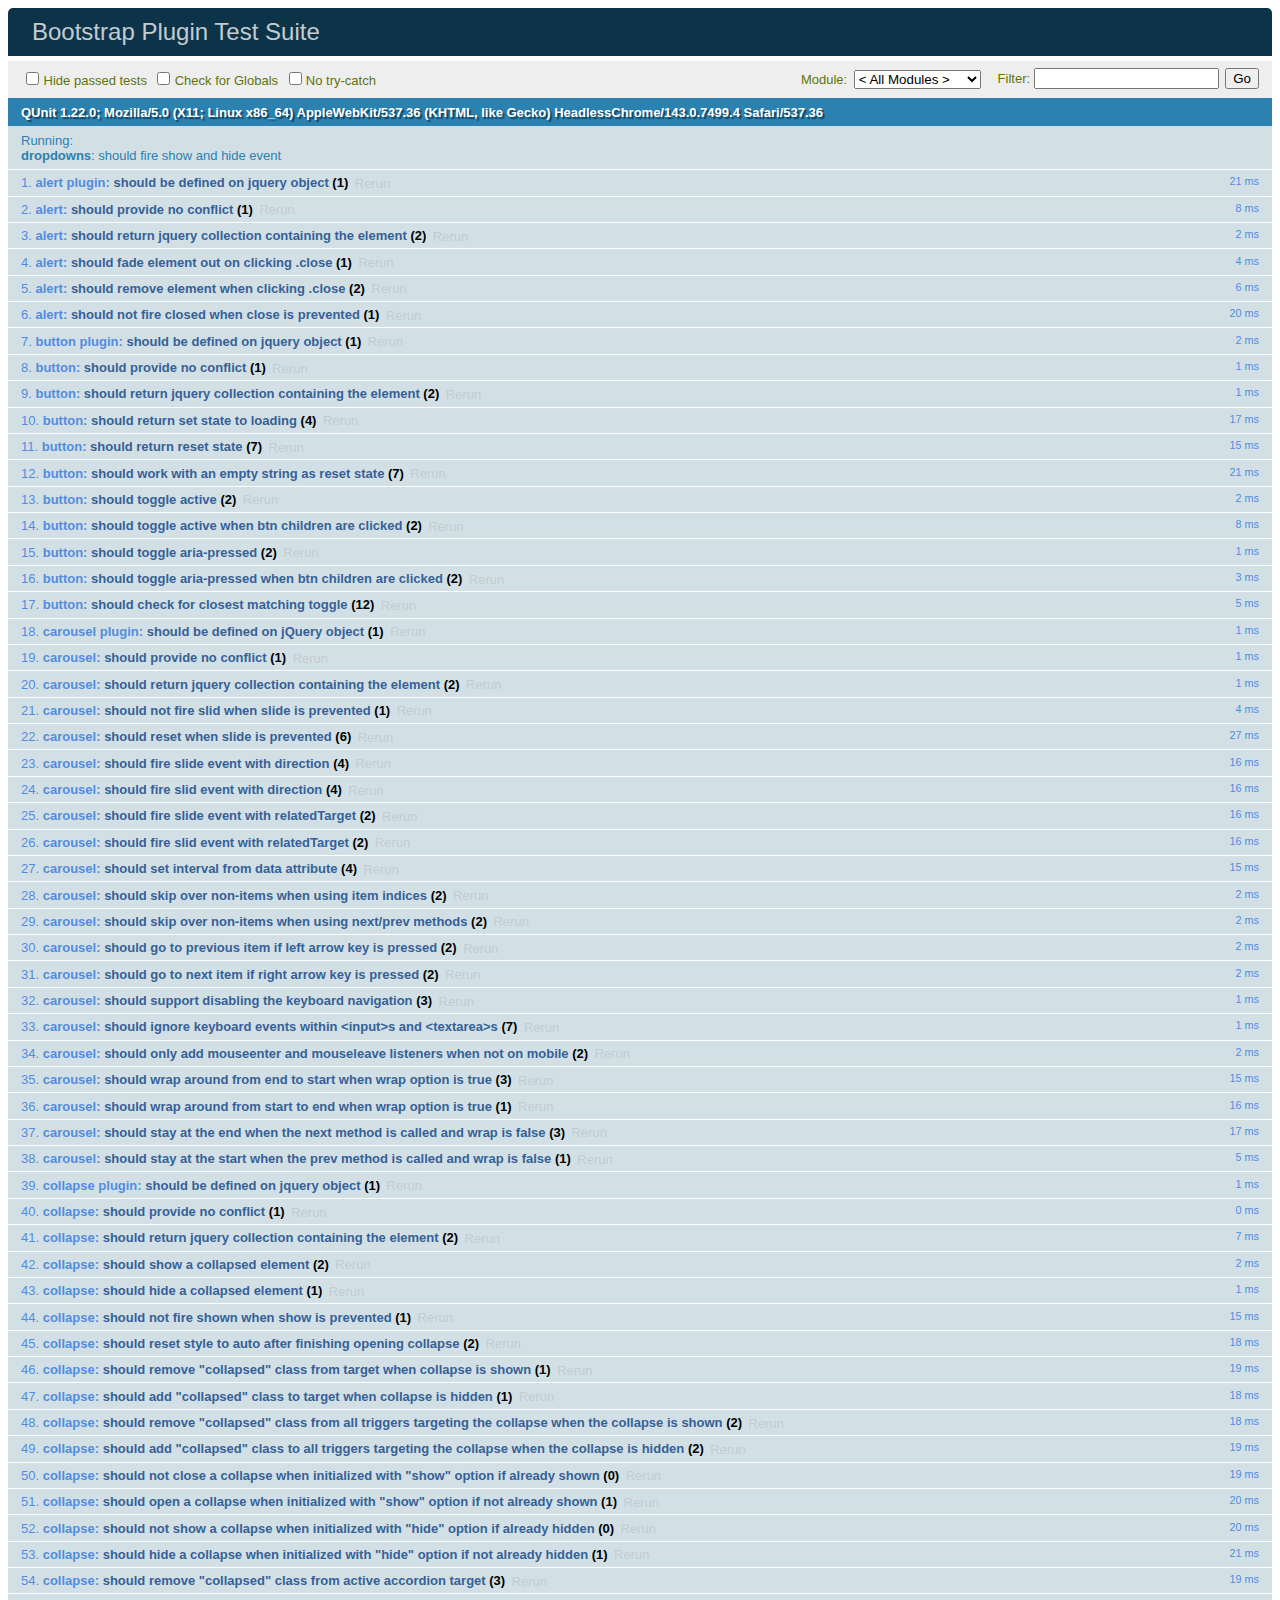
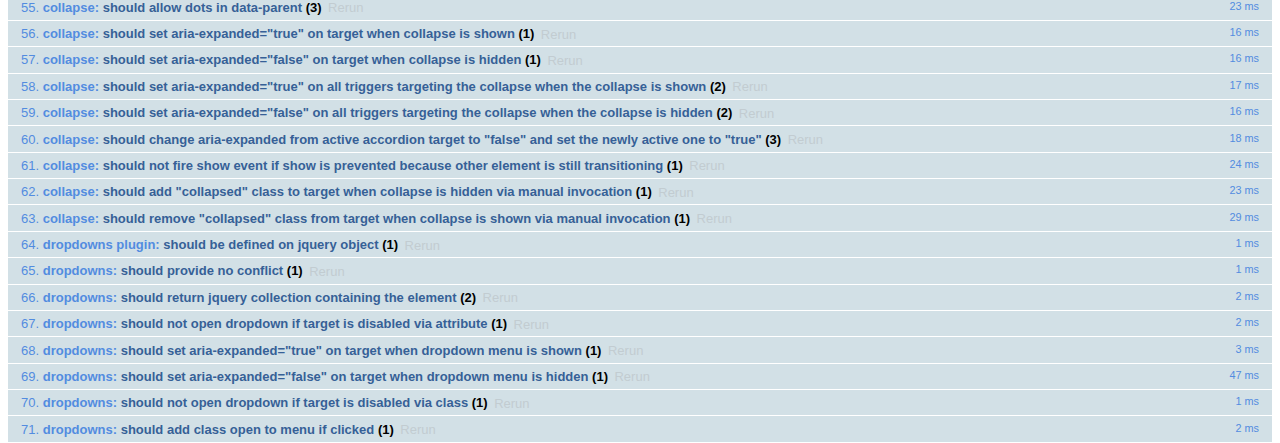
<file: src/main/resources/static/bootstrap-3.3.7/js/tests/index.html>
<!DOCTYPE html>
<html>
  <head>
    <meta charset="utf-8">
    <title>Bootstrap Plugin Test Suite</title>
    <meta name="viewport" content="width=device-width, initial-scale=1">

    <!-- jQuery -->
    <script src="vendor/jquery.min.js"></script>
    <script>
      // Disable jQuery event aliases to ensure we don't accidentally use any of them
      (function () {
        var eventAliases = [
          'blur',
          'focus',
          'focusin',
          'focusout',
          'load',
          'resize',
          'scroll',
          'unload',
          'click',
          'dblclick',
          'mousedown',
          'mouseup',
          'mousemove',
          'mouseover',
          'mouseout',
          'mouseenter',
          'mouseleave',
          'change',
          'select',
          'submit',
          'keydown',
          'keypress',
          'keyup',
          'error',
          'contextmenu',
          'hover',
          'bind',
          'unbind',
          'delegate',
          'undelegate'
        ]
        for (var i = 0; i < eventAliases.length; i++) {
          var eventAlias = eventAliases[i]
          $.fn[eventAlias] = function () {
            throw new Error('Using the ".' + eventAlias + '()" method is not allowed, so that Bootstrap can be compatible with custom jQuery builds which exclude the "event aliases" module that defines said method. See https://github.com/twbs/bootstrap/blob/master/CONTRIBUTING.md#js')
          }
        }
      })()
    </script>

    <!-- QUnit -->
    <link rel="stylesheet" href="vendor/qunit.css" media="screen">
    <script src="vendor/qunit.js"></script>
    <script>
      // See https://github.com/axemclion/grunt-saucelabs#test-result-details-with-qunit
      var log = []
      // Require assert.expect in each test
      QUnit.config.requireExpects = true
      QUnit.done(function (testResults) {
        var tests = []
        for (var i = 0, len = log.length; i < len; i++) {
          var details = log[i]
          tests.push({
            name: details.name,
            result: details.result,
            expected: details.expected,
            actual: details.actual,
            source: details.source
          })
        }
        testResults.tests = tests

        window.global_test_results = testResults
      })

      QUnit.testStart(function (testDetails) {
        $(window).scrollTop(0)
        QUnit.log(function (details) {
          if (!details.result) {
            details.name = testDetails.name
            log.push(details)
          }
        })
      })

      // Cleanup
      QUnit.testDone(function () {
        $('#qunit-fixture').empty()
        $('#modal-test, .modal-backdrop').remove()
      })

      // Display fixture on-screen on iOS to avoid false positives
      if (/iPhone|iPad|iPod/.test(navigator.userAgent)) {
        QUnit.begin(function() {
          $('#qunit-fixture').css({ top: 0, left: 0 })
        })

        QUnit.done(function () {
          $('#qunit-fixture').css({ top: '', left: '' })
        })
      }

      // Disable deprecated global QUnit method aliases in preparation for QUnit v2
      (function () {
        var methodNames = [
          'async',
          'asyncTest',
          'deepEqual',
          'equal',
          'expect',
          'module',
          'notDeepEqual',
          'notEqual',
          'notPropEqual',
          'notStrictEqual',
          'ok',
          'propEqual',
          'push',
          'start',
          'stop',
          'strictEqual',
          'test',
          'throws'
        ];
        for (var i = 0; i < methodNames.length; i++) {
          var methodName = methodNames[i];
          window[methodName] = undefined;
        }
      })();
    </script>

    <!-- Plugin sources -->
    <script>$.support.transition = false</script>
    <script src="../../js/alert.js"></script>
    <script src="../../js/button.js"></script>
    <script src="../../js/carousel.js"></script>
    <script src="../../js/collapse.js"></script>
    <script src="../../js/dropdown.js"></script>
    <script src="../../js/modal.js"></script>
    <script src="../../js/scrollspy.js"></script>
    <script src="../../js/tab.js"></script>
    <script src="../../js/tooltip.js"></script>
    <script src="../../js/popover.js"></script>
    <script src="../../js/affix.js"></script>

    <!-- Unit tests -->
    <script src="unit/alert.js"></script>
    <script src="unit/button.js"></script>
    <script src="unit/carousel.js"></script>
    <script src="unit/collapse.js"></script>
    <script src="unit/dropdown.js"></script>
    <script src="unit/modal.js"></script>
    <script src="unit/scrollspy.js"></script>
    <script src="unit/tab.js"></script>
    <script src="unit/tooltip.js"></script>
    <script src="unit/popover.js"></script>
    <script src="unit/affix.js"></script>

  </head>
  <body>
    <div id="qunit-container">
      <div id="qunit"></div>
      <div id="qunit-fixture"></div>
    </div>
  </body>
</html>
</file>
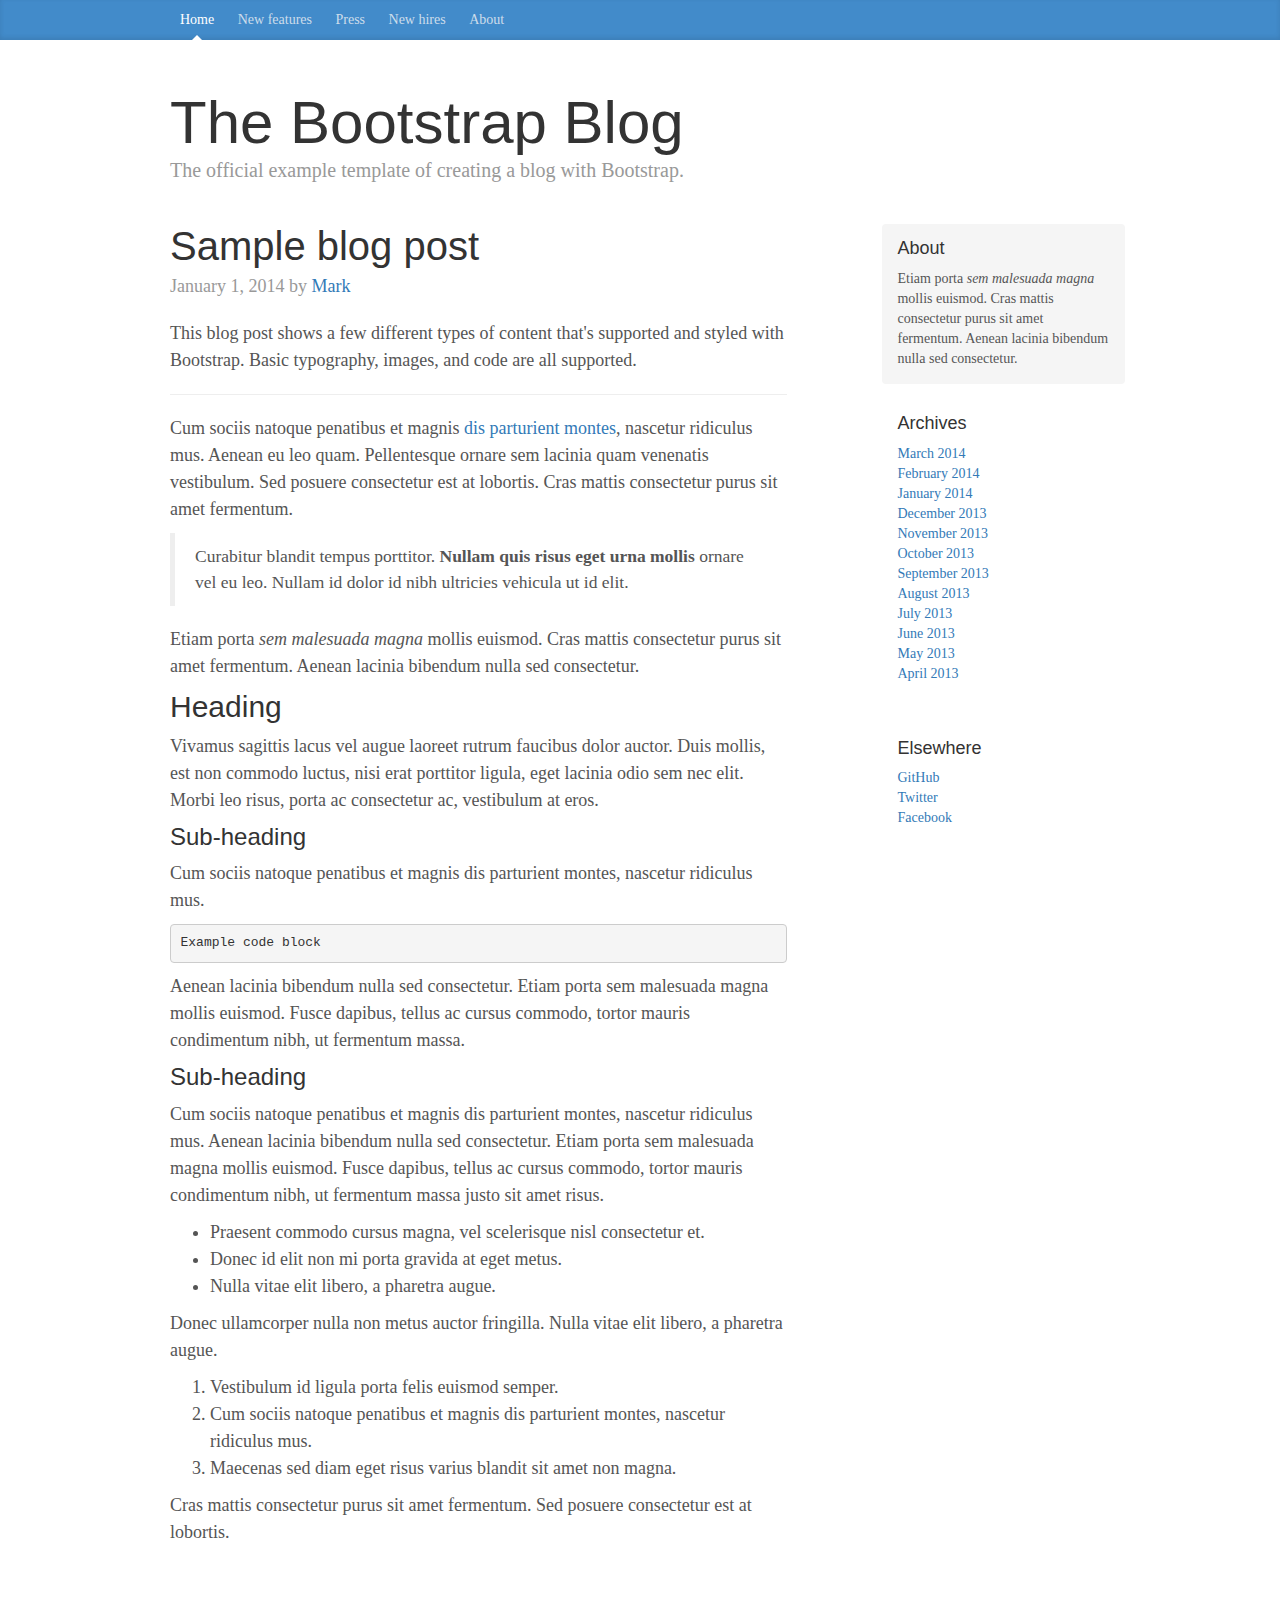
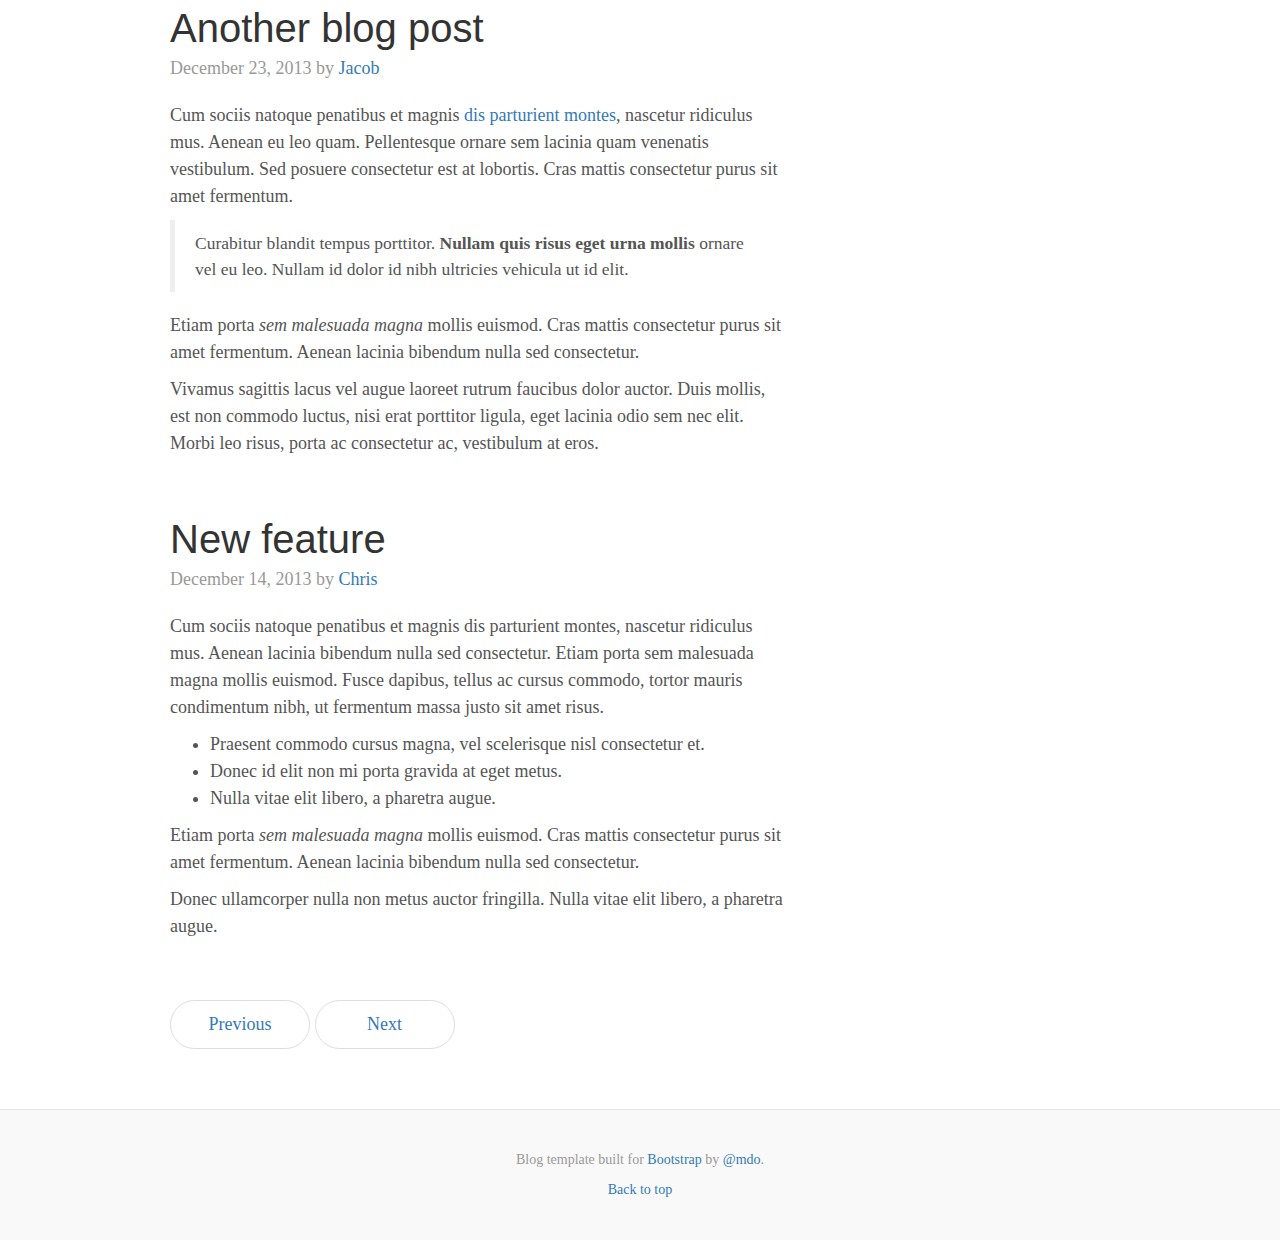
<file: src/main/resources/static/bootstrap-3.3.7/docs/examples/blog/index.html>
<!DOCTYPE html>
<html lang="en">
  <head>
    <meta charset="utf-8">
    <meta http-equiv="X-UA-Compatible" content="IE=edge">
    <meta name="viewport" content="width=device-width, initial-scale=1">
    <!-- The above 3 meta tags *must* come first in the head; any other head content must come *after* these tags -->
    <meta name="description" content="">
    <meta name="author" content="">
    <link rel="icon" href="../../favicon.ico">

    <title>Blog Template for Bootstrap</title>

    <!-- Bootstrap core CSS -->
    <link href="../../dist/css/bootstrap.min.css" rel="stylesheet">

    <!-- IE10 viewport hack for Surface/desktop Windows 8 bug -->
    <link href="../../assets/css/ie10-viewport-bug-workaround.css" rel="stylesheet">

    <!-- Custom styles for this template -->
    <link href="blog.css" rel="stylesheet">

    <!-- Just for debugging purposes. Don't actually copy these 2 lines! -->
    <!--[if lt IE 9]><script src="../../assets/js/ie8-responsive-file-warning.js"></script><![endif]-->
    <script src="../../assets/js/ie-emulation-modes-warning.js"></script>

    <!-- HTML5 shim and Respond.js for IE8 support of HTML5 elements and media queries -->
    <!--[if lt IE 9]>
      <script src="https://oss.maxcdn.com/html5shiv/3.7.3/html5shiv.min.js"></script>
      <script src="https://oss.maxcdn.com/respond/1.4.2/respond.min.js"></script>
    <![endif]-->
  </head>

  <body>

    <div class="blog-masthead">
      <div class="container">
        <nav class="blog-nav">
          <a class="blog-nav-item active" href="#">Home</a>
          <a class="blog-nav-item" href="#">New features</a>
          <a class="blog-nav-item" href="#">Press</a>
          <a class="blog-nav-item" href="#">New hires</a>
          <a class="blog-nav-item" href="#">About</a>
        </nav>
      </div>
    </div>

    <div class="container">

      <div class="blog-header">
        <h1 class="blog-title">The Bootstrap Blog</h1>
        <p class="lead blog-description">The official example template of creating a blog with Bootstrap.</p>
      </div>

      <div class="row">

        <div class="col-sm-8 blog-main">

          <div class="blog-post">
            <h2 class="blog-post-title">Sample blog post</h2>
            <p class="blog-post-meta">January 1, 2014 by <a href="#">Mark</a></p>

            <p>This blog post shows a few different types of content that's supported and styled with Bootstrap. Basic typography, images, and code are all supported.</p>
            <hr>
            <p>Cum sociis natoque penatibus et magnis <a href="#">dis parturient montes</a>, nascetur ridiculus mus. Aenean eu leo quam. Pellentesque ornare sem lacinia quam venenatis vestibulum. Sed posuere consectetur est at lobortis. Cras mattis consectetur purus sit amet fermentum.</p>
            <blockquote>
              <p>Curabitur blandit tempus porttitor. <strong>Nullam quis risus eget urna mollis</strong> ornare vel eu leo. Nullam id dolor id nibh ultricies vehicula ut id elit.</p>
            </blockquote>
            <p>Etiam porta <em>sem malesuada magna</em> mollis euismod. Cras mattis consectetur purus sit amet fermentum. Aenean lacinia bibendum nulla sed consectetur.</p>
            <h2>Heading</h2>
            <p>Vivamus sagittis lacus vel augue laoreet rutrum faucibus dolor auctor. Duis mollis, est non commodo luctus, nisi erat porttitor ligula, eget lacinia odio sem nec elit. Morbi leo risus, porta ac consectetur ac, vestibulum at eros.</p>
            <h3>Sub-heading</h3>
            <p>Cum sociis natoque penatibus et magnis dis parturient montes, nascetur ridiculus mus.</p>
            <pre><code>Example code block</code></pre>
            <p>Aenean lacinia bibendum nulla sed consectetur. Etiam porta sem malesuada magna mollis euismod. Fusce dapibus, tellus ac cursus commodo, tortor mauris condimentum nibh, ut fermentum massa.</p>
            <h3>Sub-heading</h3>
            <p>Cum sociis natoque penatibus et magnis dis parturient montes, nascetur ridiculus mus. Aenean lacinia bibendum nulla sed consectetur. Etiam porta sem malesuada magna mollis euismod. Fusce dapibus, tellus ac cursus commodo, tortor mauris condimentum nibh, ut fermentum massa justo sit amet risus.</p>
            <ul>
              <li>Praesent commodo cursus magna, vel scelerisque nisl consectetur et.</li>
              <li>Donec id elit non mi porta gravida at eget metus.</li>
              <li>Nulla vitae elit libero, a pharetra augue.</li>
            </ul>
            <p>Donec ullamcorper nulla non metus auctor fringilla. Nulla vitae elit libero, a pharetra augue.</p>
            <ol>
              <li>Vestibulum id ligula porta felis euismod semper.</li>
              <li>Cum sociis natoque penatibus et magnis dis parturient montes, nascetur ridiculus mus.</li>
              <li>Maecenas sed diam eget risus varius blandit sit amet non magna.</li>
            </ol>
            <p>Cras mattis consectetur purus sit amet fermentum. Sed posuere consectetur est at lobortis.</p>
          </div><!-- /.blog-post -->

          <div class="blog-post">
            <h2 class="blog-post-title">Another blog post</h2>
            <p class="blog-post-meta">December 23, 2013 by <a href="#">Jacob</a></p>

            <p>Cum sociis natoque penatibus et magnis <a href="#">dis parturient montes</a>, nascetur ridiculus mus. Aenean eu leo quam. Pellentesque ornare sem lacinia quam venenatis vestibulum. Sed posuere consectetur est at lobortis. Cras mattis consectetur purus sit amet fermentum.</p>
            <blockquote>
              <p>Curabitur blandit tempus porttitor. <strong>Nullam quis risus eget urna mollis</strong> ornare vel eu leo. Nullam id dolor id nibh ultricies vehicula ut id elit.</p>
            </blockquote>
            <p>Etiam porta <em>sem malesuada magna</em> mollis euismod. Cras mattis consectetur purus sit amet fermentum. Aenean lacinia bibendum nulla sed consectetur.</p>
            <p>Vivamus sagittis lacus vel augue laoreet rutrum faucibus dolor auctor. Duis mollis, est non commodo luctus, nisi erat porttitor ligula, eget lacinia odio sem nec elit. Morbi leo risus, porta ac consectetur ac, vestibulum at eros.</p>
          </div><!-- /.blog-post -->

          <div class="blog-post">
            <h2 class="blog-post-title">New feature</h2>
            <p class="blog-post-meta">December 14, 2013 by <a href="#">Chris</a></p>

            <p>Cum sociis natoque penatibus et magnis dis parturient montes, nascetur ridiculus mus. Aenean lacinia bibendum nulla sed consectetur. Etiam porta sem malesuada magna mollis euismod. Fusce dapibus, tellus ac cursus commodo, tortor mauris condimentum nibh, ut fermentum massa justo sit amet risus.</p>
            <ul>
              <li>Praesent commodo cursus magna, vel scelerisque nisl consectetur et.</li>
              <li>Donec id elit non mi porta gravida at eget metus.</li>
              <li>Nulla vitae elit libero, a pharetra augue.</li>
            </ul>
            <p>Etiam porta <em>sem malesuada magna</em> mollis euismod. Cras mattis consectetur purus sit amet fermentum. Aenean lacinia bibendum nulla sed consectetur.</p>
            <p>Donec ullamcorper nulla non metus auctor fringilla. Nulla vitae elit libero, a pharetra augue.</p>
          </div><!-- /.blog-post -->

          <nav>
            <ul class="pager">
              <li><a href="#">Previous</a></li>
              <li><a href="#">Next</a></li>
            </ul>
          </nav>

        </div><!-- /.blog-main -->

        <div class="col-sm-3 col-sm-offset-1 blog-sidebar">
          <div class="sidebar-module sidebar-module-inset">
            <h4>About</h4>
            <p>Etiam porta <em>sem malesuada magna</em> mollis euismod. Cras mattis consectetur purus sit amet fermentum. Aenean lacinia bibendum nulla sed consectetur.</p>
          </div>
          <div class="sidebar-module">
            <h4>Archives</h4>
            <ol class="list-unstyled">
              <li><a href="#">March 2014</a></li>
              <li><a href="#">February 2014</a></li>
              <li><a href="#">January 2014</a></li>
              <li><a href="#">December 2013</a></li>
              <li><a href="#">November 2013</a></li>
              <li><a href="#">October 2013</a></li>
              <li><a href="#">September 2013</a></li>
              <li><a href="#">August 2013</a></li>
              <li><a href="#">July 2013</a></li>
              <li><a href="#">June 2013</a></li>
              <li><a href="#">May 2013</a></li>
              <li><a href="#">April 2013</a></li>
            </ol>
          </div>
          <div class="sidebar-module">
            <h4>Elsewhere</h4>
            <ol class="list-unstyled">
              <li><a href="#">GitHub</a></li>
              <li><a href="#">Twitter</a></li>
              <li><a href="#">Facebook</a></li>
            </ol>
          </div>
        </div><!-- /.blog-sidebar -->

      </div><!-- /.row -->

    </div><!-- /.container -->

    <footer class="blog-footer">
      <p>Blog template built for <a href="http://getbootstrap.com">Bootstrap</a> by <a href="https://twitter.com/mdo">@mdo</a>.</p>
      <p>
        <a href="#">Back to top</a>
      </p>
    </footer>


    <!-- Bootstrap core JavaScript
    ================================================== -->
    <!-- Placed at the end of the document so the pages load faster -->
    <script src="https://ajax.googleapis.com/ajax/libs/jquery/1.12.4/jquery.min.js"></script>
    <script>window.jQuery || document.write('<script src="../../assets/js/vendor/jquery.min.js"><\/script>')</script>
    <script src="../../dist/js/bootstrap.min.js"></script>
    <!-- IE10 viewport hack for Surface/desktop Windows 8 bug -->
    <script src="../../assets/js/ie10-viewport-bug-workaround.js"></script>
  </body>
</html>
</file>
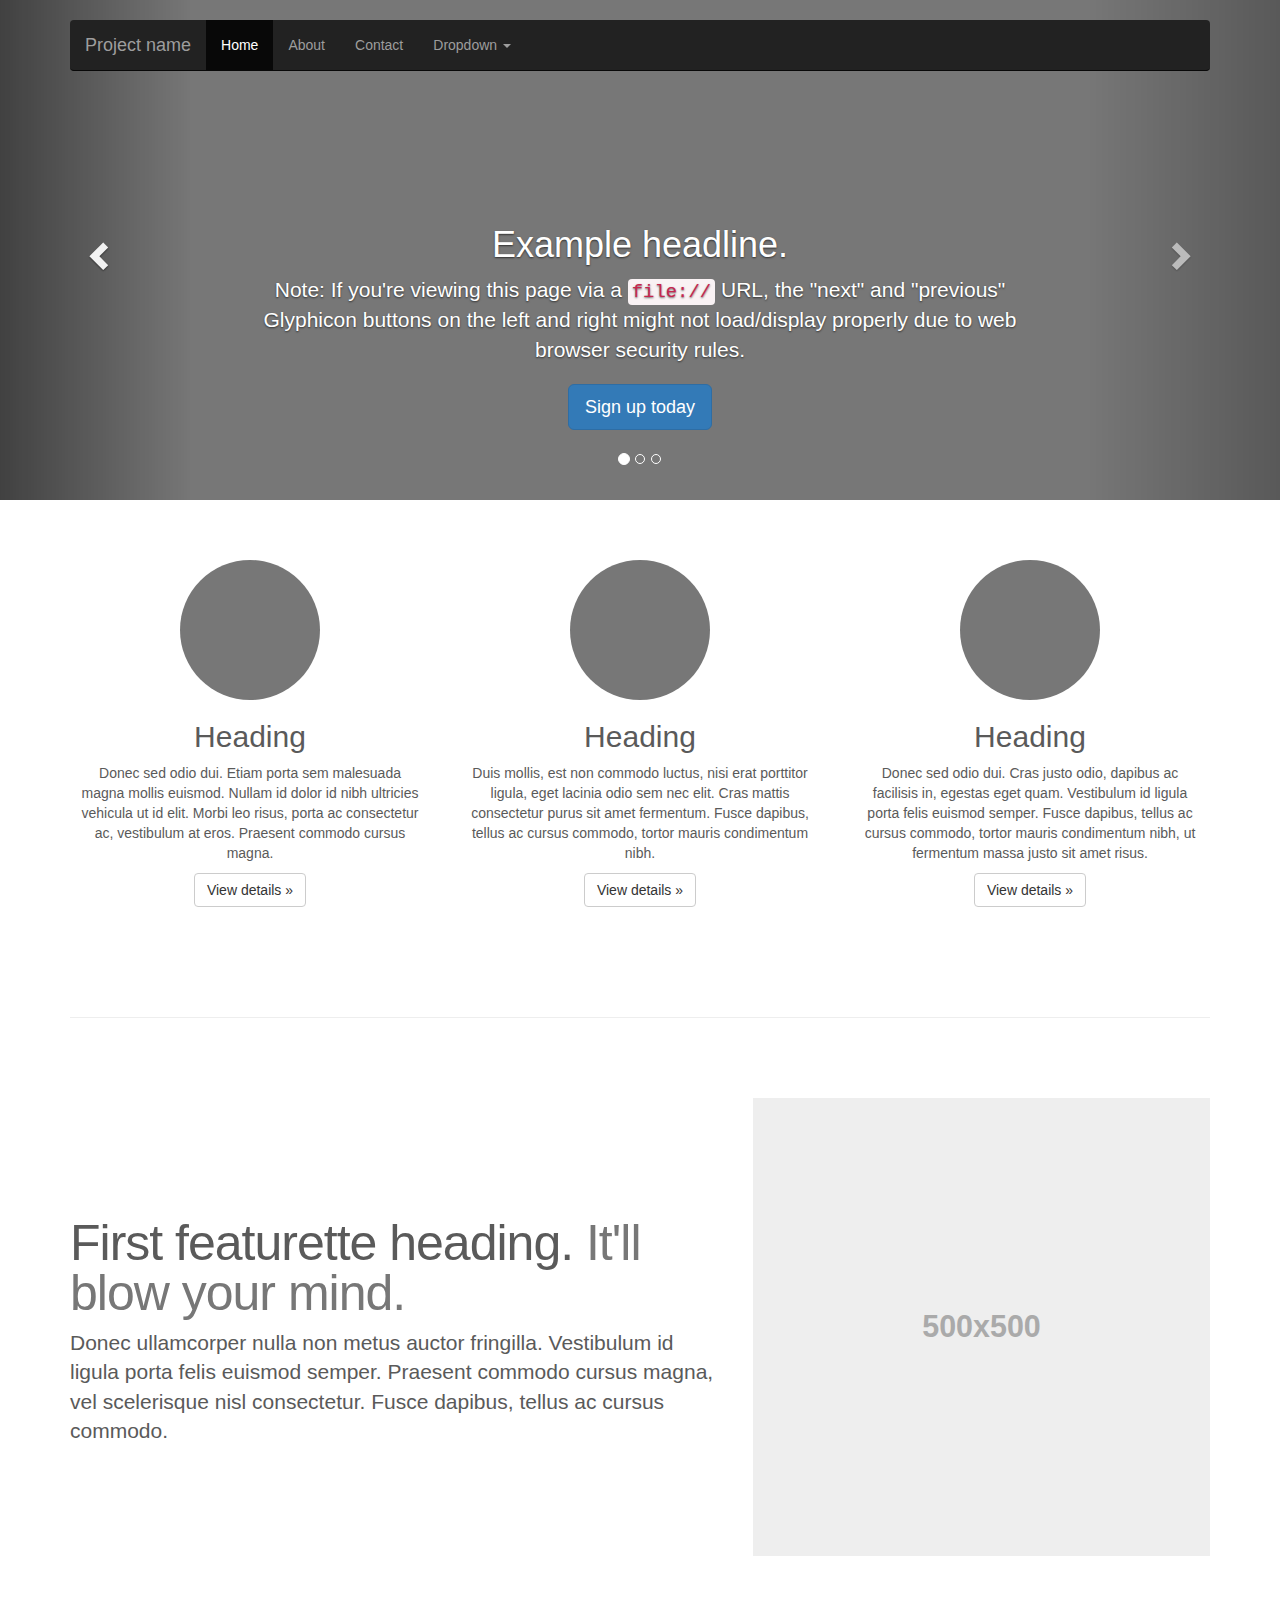
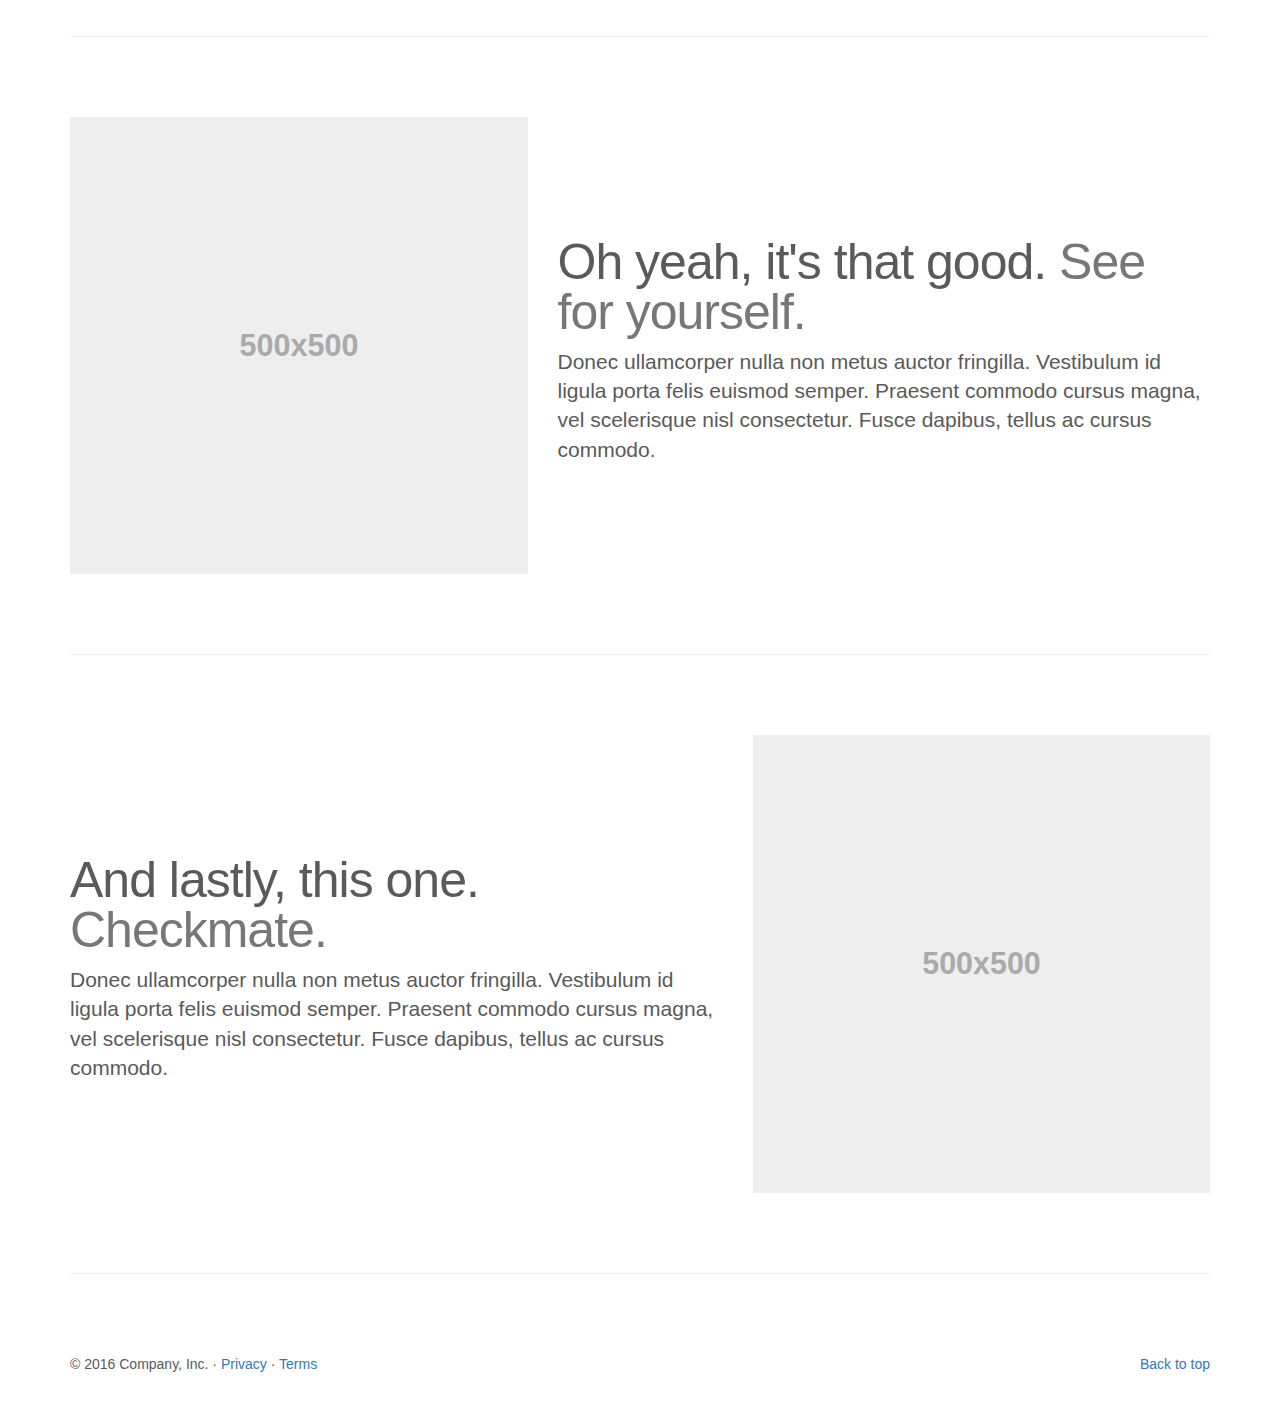
<file: src/main/resources/static/bootstrap-3.3.7/docs/examples/carousel/index.html>
<!DOCTYPE html>
<html lang="en">
  <head>
    <meta charset="utf-8">
    <meta http-equiv="X-UA-Compatible" content="IE=edge">
    <meta name="viewport" content="width=device-width, initial-scale=1">
    <!-- The above 3 meta tags *must* come first in the head; any other head content must come *after* these tags -->
    <meta name="description" content="">
    <meta name="author" content="">
    <link rel="icon" href="../../favicon.ico">

    <title>Carousel Template for Bootstrap</title>

    <!-- Bootstrap core CSS -->
    <link href="../../dist/css/bootstrap.min.css" rel="stylesheet">

    <!-- IE10 viewport hack for Surface/desktop Windows 8 bug -->
    <link href="../../assets/css/ie10-viewport-bug-workaround.css" rel="stylesheet">

    <!-- Just for debugging purposes. Don't actually copy these 2 lines! -->
    <!--[if lt IE 9]><script src="../../assets/js/ie8-responsive-file-warning.js"></script><![endif]-->
    <script src="../../assets/js/ie-emulation-modes-warning.js"></script>

    <!-- HTML5 shim and Respond.js for IE8 support of HTML5 elements and media queries -->
    <!--[if lt IE 9]>
      <script src="https://oss.maxcdn.com/html5shiv/3.7.3/html5shiv.min.js"></script>
      <script src="https://oss.maxcdn.com/respond/1.4.2/respond.min.js"></script>
    <![endif]-->

    <!-- Custom styles for this template -->
    <link href="carousel.css" rel="stylesheet">
  </head>
<!-- NAVBAR
================================================== -->
  <body>
    <div class="navbar-wrapper">
      <div class="container">

        <nav class="navbar navbar-inverse navbar-static-top">
          <div class="container">
            <div class="navbar-header">
              <button type="button" class="navbar-toggle collapsed" data-toggle="collapse" data-target="#navbar" aria-expanded="false" aria-controls="navbar">
                <span class="sr-only">Toggle navigation</span>
                <span class="icon-bar"></span>
                <span class="icon-bar"></span>
                <span class="icon-bar"></span>
              </button>
              <a class="navbar-brand" href="#">Project name</a>
            </div>
            <div id="navbar" class="navbar-collapse collapse">
              <ul class="nav navbar-nav">
                <li class="active"><a href="#">Home</a></li>
                <li><a href="#about">About</a></li>
                <li><a href="#contact">Contact</a></li>
                <li class="dropdown">
                  <a href="#" class="dropdown-toggle" data-toggle="dropdown" role="button" aria-haspopup="true" aria-expanded="false">Dropdown <span class="caret"></span></a>
                  <ul class="dropdown-menu">
                    <li><a href="#">Action</a></li>
                    <li><a href="#">Another action</a></li>
                    <li><a href="#">Something else here</a></li>
                    <li role="separator" class="divider"></li>
                    <li class="dropdown-header">Nav header</li>
                    <li><a href="#">Separated link</a></li>
                    <li><a href="#">One more separated link</a></li>
                  </ul>
                </li>
              </ul>
            </div>
          </div>
        </nav>

      </div>
    </div>


    <!-- Carousel
    ================================================== -->
    <div id="myCarousel" class="carousel slide" data-ride="carousel">
      <!-- Indicators -->
      <ol class="carousel-indicators">
        <li data-target="#myCarousel" data-slide-to="0" class="active"></li>
        <li data-target="#myCarousel" data-slide-to="1"></li>
        <li data-target="#myCarousel" data-slide-to="2"></li>
      </ol>
      <div class="carousel-inner" role="listbox">
        <div class="item active">
          <img class="first-slide" src="[data-uri]" alt="First slide">
          <div class="container">
            <div class="carousel-caption">
              <h1>Example headline.</h1>
              <p>Note: If you're viewing this page via a <code>file://</code> URL, the "next" and "previous" Glyphicon buttons on the left and right might not load/display properly due to web browser security rules.</p>
              <p><a class="btn btn-lg btn-primary" href="#" role="button">Sign up today</a></p>
            </div>
          </div>
        </div>
        <div class="item">
          <img class="second-slide" src="[data-uri]" alt="Second slide">
          <div class="container">
            <div class="carousel-caption">
              <h1>Another example headline.</h1>
              <p>Cras justo odio, dapibus ac facilisis in, egestas eget quam. Donec id elit non mi porta gravida at eget metus. Nullam id dolor id nibh ultricies vehicula ut id elit.</p>
              <p><a class="btn btn-lg btn-primary" href="#" role="button">Learn more</a></p>
            </div>
          </div>
        </div>
        <div class="item">
          <img class="third-slide" src="[data-uri]" alt="Third slide">
          <div class="container">
            <div class="carousel-caption">
              <h1>One more for good measure.</h1>
              <p>Cras justo odio, dapibus ac facilisis in, egestas eget quam. Donec id elit non mi porta gravida at eget metus. Nullam id dolor id nibh ultricies vehicula ut id elit.</p>
              <p><a class="btn btn-lg btn-primary" href="#" role="button">Browse gallery</a></p>
            </div>
          </div>
        </div>
      </div>
      <a class="left carousel-control" href="#myCarousel" role="button" data-slide="prev">
        <span class="glyphicon glyphicon-chevron-left" aria-hidden="true"></span>
        <span class="sr-only">Previous</span>
      </a>
      <a class="right carousel-control" href="#myCarousel" role="button" data-slide="next">
        <span class="glyphicon glyphicon-chevron-right" aria-hidden="true"></span>
        <span class="sr-only">Next</span>
      </a>
    </div><!-- /.carousel -->


    <!-- Marketing messaging and featurettes
    ================================================== -->
    <!-- Wrap the rest of the page in another container to center all the content. -->

    <div class="container marketing">

      <!-- Three columns of text below the carousel -->
      <div class="row">
        <div class="col-lg-4">
          <img class="img-circle" src="[data-uri]" alt="Generic placeholder image" width="140" height="140">
          <h2>Heading</h2>
          <p>Donec sed odio dui. Etiam porta sem malesuada magna mollis euismod. Nullam id dolor id nibh ultricies vehicula ut id elit. Morbi leo risus, porta ac consectetur ac, vestibulum at eros. Praesent commodo cursus magna.</p>
          <p><a class="btn btn-default" href="#" role="button">View details &raquo;</a></p>
        </div><!-- /.col-lg-4 -->
        <div class="col-lg-4">
          <img class="img-circle" src="[data-uri]" alt="Generic placeholder image" width="140" height="140">
          <h2>Heading</h2>
          <p>Duis mollis, est non commodo luctus, nisi erat porttitor ligula, eget lacinia odio sem nec elit. Cras mattis consectetur purus sit amet fermentum. Fusce dapibus, tellus ac cursus commodo, tortor mauris condimentum nibh.</p>
          <p><a class="btn btn-default" href="#" role="button">View details &raquo;</a></p>
        </div><!-- /.col-lg-4 -->
        <div class="col-lg-4">
          <img class="img-circle" src="[data-uri]" alt="Generic placeholder image" width="140" height="140">
          <h2>Heading</h2>
          <p>Donec sed odio dui. Cras justo odio, dapibus ac facilisis in, egestas eget quam. Vestibulum id ligula porta felis euismod semper. Fusce dapibus, tellus ac cursus commodo, tortor mauris condimentum nibh, ut fermentum massa justo sit amet risus.</p>
          <p><a class="btn btn-default" href="#" role="button">View details &raquo;</a></p>
        </div><!-- /.col-lg-4 -->
      </div><!-- /.row -->


      <!-- START THE FEATURETTES -->

      <hr class="featurette-divider">

      <div class="row featurette">
        <div class="col-md-7">
          <h2 class="featurette-heading">First featurette heading. <span class="text-muted">It'll blow your mind.</span></h2>
          <p class="lead">Donec ullamcorper nulla non metus auctor fringilla. Vestibulum id ligula porta felis euismod semper. Praesent commodo cursus magna, vel scelerisque nisl consectetur. Fusce dapibus, tellus ac cursus commodo.</p>
        </div>
        <div class="col-md-5">
          <img class="featurette-image img-responsive center-block" data-src="holder.js/500x500/auto" alt="Generic placeholder image">
        </div>
      </div>

      <hr class="featurette-divider">

      <div class="row featurette">
        <div class="col-md-7 col-md-push-5">
          <h2 class="featurette-heading">Oh yeah, it's that good. <span class="text-muted">See for yourself.</span></h2>
          <p class="lead">Donec ullamcorper nulla non metus auctor fringilla. Vestibulum id ligula porta felis euismod semper. Praesent commodo cursus magna, vel scelerisque nisl consectetur. Fusce dapibus, tellus ac cursus commodo.</p>
        </div>
        <div class="col-md-5 col-md-pull-7">
          <img class="featurette-image img-responsive center-block" data-src="holder.js/500x500/auto" alt="Generic placeholder image">
        </div>
      </div>

      <hr class="featurette-divider">

      <div class="row featurette">
        <div class="col-md-7">
          <h2 class="featurette-heading">And lastly, this one. <span class="text-muted">Checkmate.</span></h2>
          <p class="lead">Donec ullamcorper nulla non metus auctor fringilla. Vestibulum id ligula porta felis euismod semper. Praesent commodo cursus magna, vel scelerisque nisl consectetur. Fusce dapibus, tellus ac cursus commodo.</p>
        </div>
        <div class="col-md-5">
          <img class="featurette-image img-responsive center-block" data-src="holder.js/500x500/auto" alt="Generic placeholder image">
        </div>
      </div>

      <hr class="featurette-divider">

      <!-- /END THE FEATURETTES -->


      <!-- FOOTER -->
      <footer>
        <p class="pull-right"><a href="#">Back to top</a></p>
        <p>&copy; 2016 Company, Inc. &middot; <a href="#">Privacy</a> &middot; <a href="#">Terms</a></p>
      </footer>

    </div><!-- /.container -->


    <!-- Bootstrap core JavaScript
    ================================================== -->
    <!-- Placed at the end of the document so the pages load faster -->
    <script src="https://ajax.googleapis.com/ajax/libs/jquery/1.12.4/jquery.min.js"></script>
    <script>window.jQuery || document.write('<script src="../../assets/js/vendor/jquery.min.js"><\/script>')</script>
    <script src="../../dist/js/bootstrap.min.js"></script>
    <!-- Just to make our placeholder images work. Don't actually copy the next line! -->
    <script src="../../assets/js/vendor/holder.min.js"></script>
    <!-- IE10 viewport hack for Surface/desktop Windows 8 bug -->
    <script src="../../assets/js/ie10-viewport-bug-workaround.js"></script>
  </body>
</html>
</file>
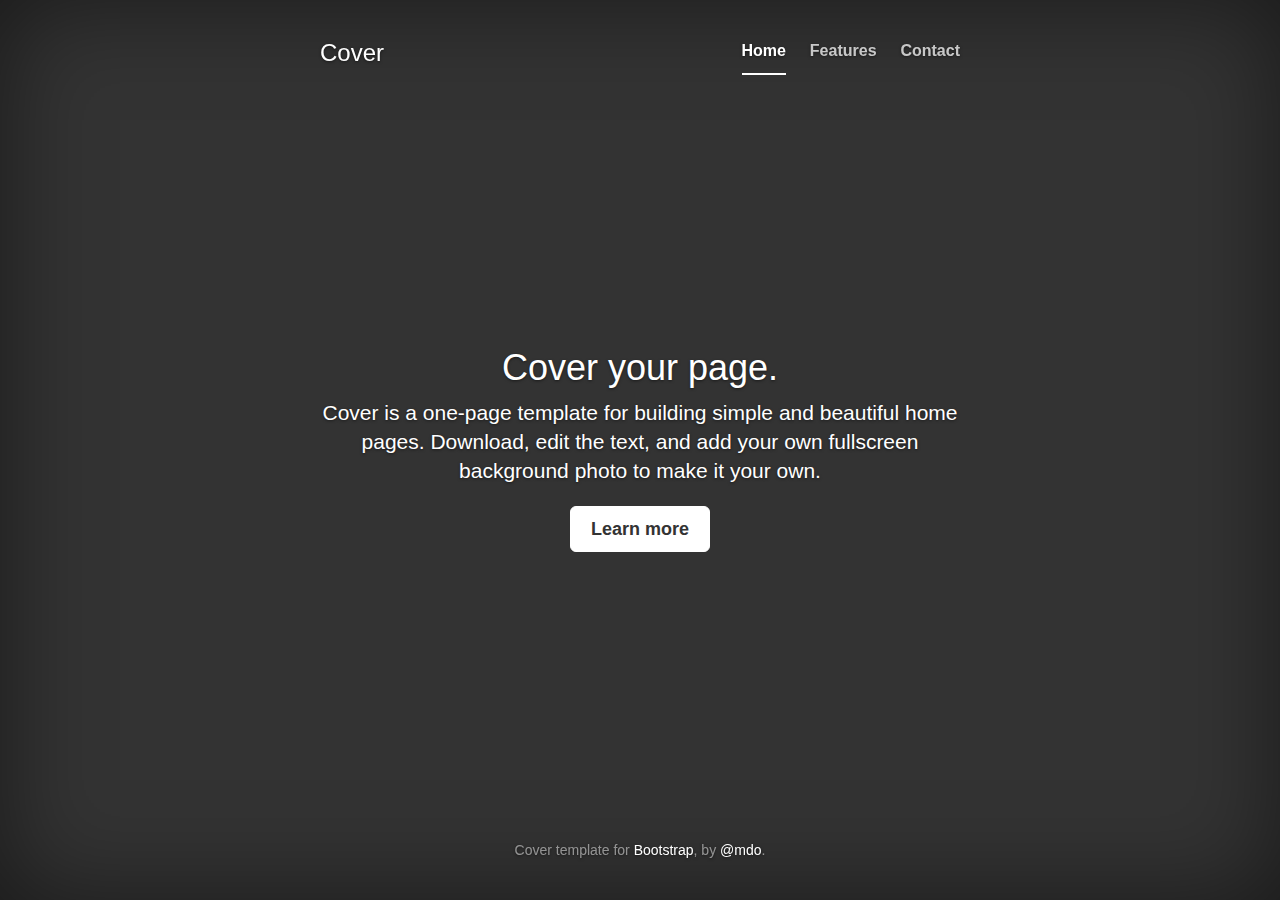
<file: src/main/resources/static/bootstrap-3.3.7/docs/examples/cover/index.html>
<!DOCTYPE html>
<html lang="en">
  <head>
    <meta charset="utf-8">
    <meta http-equiv="X-UA-Compatible" content="IE=edge">
    <meta name="viewport" content="width=device-width, initial-scale=1">
    <!-- The above 3 meta tags *must* come first in the head; any other head content must come *after* these tags -->
    <meta name="description" content="">
    <meta name="author" content="">
    <link rel="icon" href="../../favicon.ico">

    <title>Cover Template for Bootstrap</title>

    <!-- Bootstrap core CSS -->
    <link href="../../dist/css/bootstrap.min.css" rel="stylesheet">

    <!-- IE10 viewport hack for Surface/desktop Windows 8 bug -->
    <link href="../../assets/css/ie10-viewport-bug-workaround.css" rel="stylesheet">

    <!-- Custom styles for this template -->
    <link href="cover.css" rel="stylesheet">

    <!-- Just for debugging purposes. Don't actually copy these 2 lines! -->
    <!--[if lt IE 9]><script src="../../assets/js/ie8-responsive-file-warning.js"></script><![endif]-->
    <script src="../../assets/js/ie-emulation-modes-warning.js"></script>

    <!-- HTML5 shim and Respond.js for IE8 support of HTML5 elements and media queries -->
    <!--[if lt IE 9]>
      <script src="https://oss.maxcdn.com/html5shiv/3.7.3/html5shiv.min.js"></script>
      <script src="https://oss.maxcdn.com/respond/1.4.2/respond.min.js"></script>
    <![endif]-->
  </head>

  <body>

    <div class="site-wrapper">

      <div class="site-wrapper-inner">

        <div class="cover-container">

          <div class="masthead clearfix">
            <div class="inner">
              <h3 class="masthead-brand">Cover</h3>
              <nav>
                <ul class="nav masthead-nav">
                  <li class="active"><a href="#">Home</a></li>
                  <li><a href="#">Features</a></li>
                  <li><a href="#">Contact</a></li>
                </ul>
              </nav>
            </div>
          </div>

          <div class="inner cover">
            <h1 class="cover-heading">Cover your page.</h1>
            <p class="lead">Cover is a one-page template for building simple and beautiful home pages. Download, edit the text, and add your own fullscreen background photo to make it your own.</p>
            <p class="lead">
              <a href="#" class="btn btn-lg btn-default">Learn more</a>
            </p>
          </div>

          <div class="mastfoot">
            <div class="inner">
              <p>Cover template for <a href="http://getbootstrap.com">Bootstrap</a>, by <a href="https://twitter.com/mdo">@mdo</a>.</p>
            </div>
          </div>

        </div>

      </div>

    </div>

    <!-- Bootstrap core JavaScript
    ================================================== -->
    <!-- Placed at the end of the document so the pages load faster -->
    <script src="https://ajax.googleapis.com/ajax/libs/jquery/1.12.4/jquery.min.js"></script>
    <script>window.jQuery || document.write('<script src="../../assets/js/vendor/jquery.min.js"><\/script>')</script>
    <script src="../../dist/js/bootstrap.min.js"></script>
    <!-- IE10 viewport hack for Surface/desktop Windows 8 bug -->
    <script src="../../assets/js/ie10-viewport-bug-workaround.js"></script>
  </body>
</html>
</file>
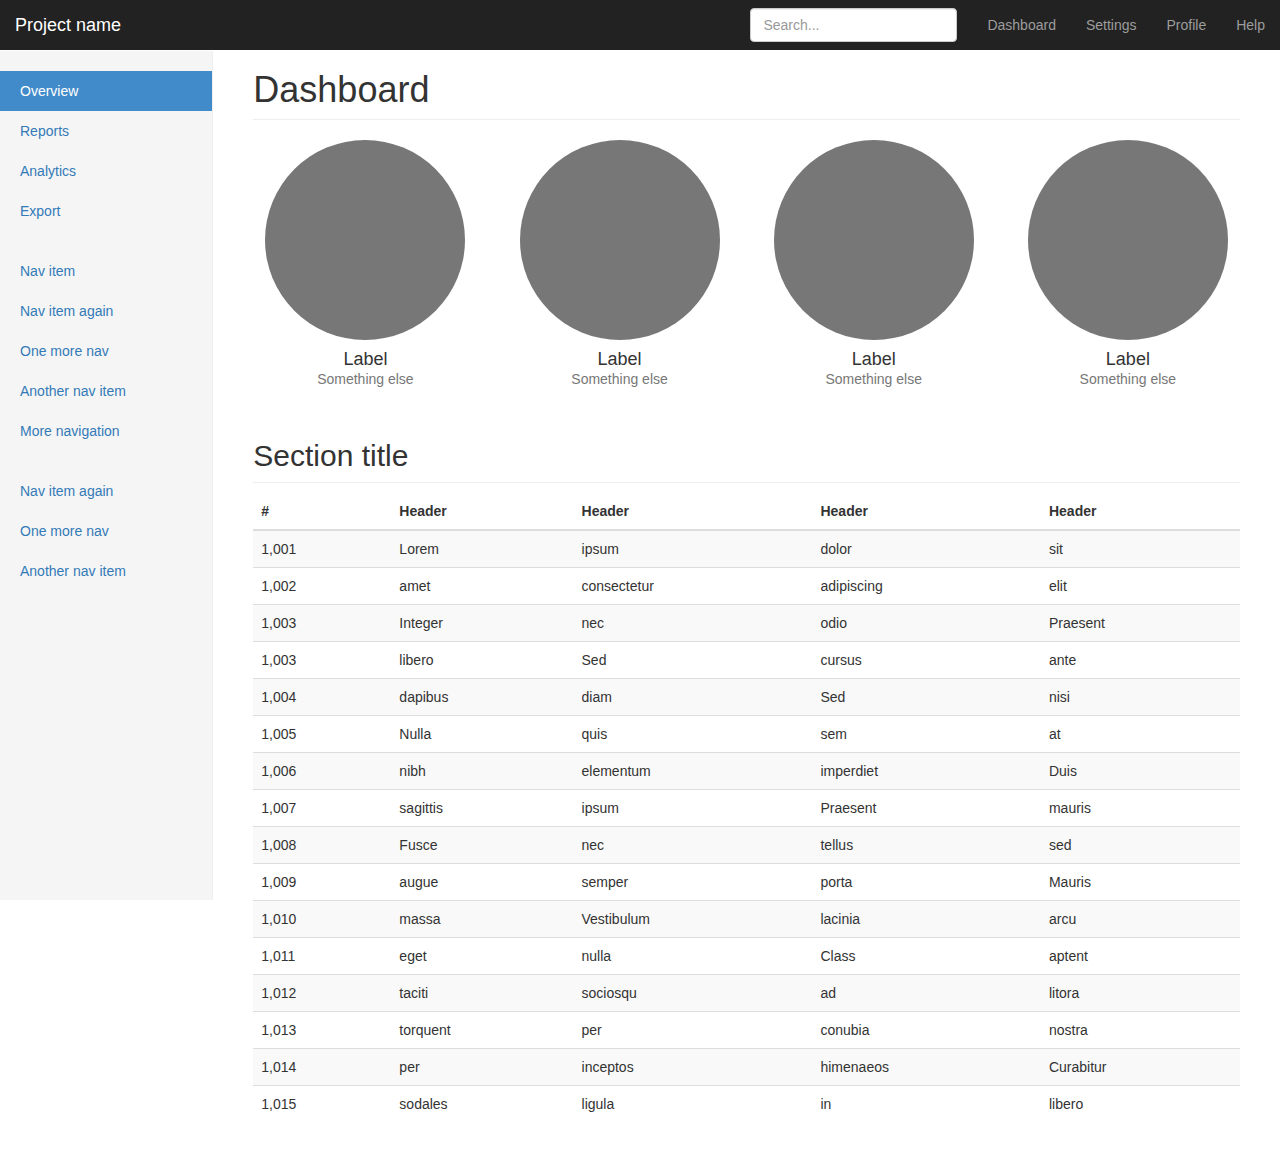
<file: src/main/resources/static/bootstrap-3.3.7/docs/examples/dashboard/index.html>
<!DOCTYPE html>
<html lang="en">
  <head>
    <meta charset="utf-8">
    <meta http-equiv="X-UA-Compatible" content="IE=edge">
    <meta name="viewport" content="width=device-width, initial-scale=1">
    <!-- The above 3 meta tags *must* come first in the head; any other head content must come *after* these tags -->
    <meta name="description" content="">
    <meta name="author" content="">
    <link rel="icon" href="../../favicon.ico">

    <title>Dashboard Template for Bootstrap</title>

    <!-- Bootstrap core CSS -->
    <link href="../../dist/css/bootstrap.min.css" rel="stylesheet">

    <!-- IE10 viewport hack for Surface/desktop Windows 8 bug -->
    <link href="../../assets/css/ie10-viewport-bug-workaround.css" rel="stylesheet">

    <!-- Custom styles for this template -->
    <link href="dashboard.css" rel="stylesheet">

    <!-- Just for debugging purposes. Don't actually copy these 2 lines! -->
    <!--[if lt IE 9]><script src="../../assets/js/ie8-responsive-file-warning.js"></script><![endif]-->
    <script src="../../assets/js/ie-emulation-modes-warning.js"></script>

    <!-- HTML5 shim and Respond.js for IE8 support of HTML5 elements and media queries -->
    <!--[if lt IE 9]>
      <script src="https://oss.maxcdn.com/html5shiv/3.7.3/html5shiv.min.js"></script>
      <script src="https://oss.maxcdn.com/respond/1.4.2/respond.min.js"></script>
    <![endif]-->
  </head>

  <body>

    <nav class="navbar navbar-inverse navbar-fixed-top">
      <div class="container-fluid">
        <div class="navbar-header">
          <button type="button" class="navbar-toggle collapsed" data-toggle="collapse" data-target="#navbar" aria-expanded="false" aria-controls="navbar">
            <span class="sr-only">Toggle navigation</span>
            <span class="icon-bar"></span>
            <span class="icon-bar"></span>
            <span class="icon-bar"></span>
          </button>
          <a class="navbar-brand" href="#">Project name</a>
        </div>
        <div id="navbar" class="navbar-collapse collapse">
          <ul class="nav navbar-nav navbar-right">
            <li><a href="#">Dashboard</a></li>
            <li><a href="#">Settings</a></li>
            <li><a href="#">Profile</a></li>
            <li><a href="#">Help</a></li>
          </ul>
          <form class="navbar-form navbar-right">
            <input type="text" class="form-control" placeholder="Search...">
          </form>
        </div>
      </div>
    </nav>

    <div class="container-fluid">
      <div class="row">
        <div class="col-sm-3 col-md-2 sidebar">
          <ul class="nav nav-sidebar">
            <li class="active"><a href="#">Overview <span class="sr-only">(current)</span></a></li>
            <li><a href="#">Reports</a></li>
            <li><a href="#">Analytics</a></li>
            <li><a href="#">Export</a></li>
          </ul>
          <ul class="nav nav-sidebar">
            <li><a href="">Nav item</a></li>
            <li><a href="">Nav item again</a></li>
            <li><a href="">One more nav</a></li>
            <li><a href="">Another nav item</a></li>
            <li><a href="">More navigation</a></li>
          </ul>
          <ul class="nav nav-sidebar">
            <li><a href="">Nav item again</a></li>
            <li><a href="">One more nav</a></li>
            <li><a href="">Another nav item</a></li>
          </ul>
        </div>
        <div class="col-sm-9 col-sm-offset-3 col-md-10 col-md-offset-2 main">
          <h1 class="page-header">Dashboard</h1>

          <div class="row placeholders">
            <div class="col-xs-6 col-sm-3 placeholder">
              <img src="[data-uri]" width="200" height="200" class="img-responsive" alt="Generic placeholder thumbnail">
              <h4>Label</h4>
              <span class="text-muted">Something else</span>
            </div>
            <div class="col-xs-6 col-sm-3 placeholder">
              <img src="[data-uri]" width="200" height="200" class="img-responsive" alt="Generic placeholder thumbnail">
              <h4>Label</h4>
              <span class="text-muted">Something else</span>
            </div>
            <div class="col-xs-6 col-sm-3 placeholder">
              <img src="[data-uri]" width="200" height="200" class="img-responsive" alt="Generic placeholder thumbnail">
              <h4>Label</h4>
              <span class="text-muted">Something else</span>
            </div>
            <div class="col-xs-6 col-sm-3 placeholder">
              <img src="[data-uri]" width="200" height="200" class="img-responsive" alt="Generic placeholder thumbnail">
              <h4>Label</h4>
              <span class="text-muted">Something else</span>
            </div>
          </div>

          <h2 class="sub-header">Section title</h2>
          <div class="table-responsive">
            <table class="table table-striped">
              <thead>
                <tr>
                  <th>#</th>
                  <th>Header</th>
                  <th>Header</th>
                  <th>Header</th>
                  <th>Header</th>
                </tr>
              </thead>
              <tbody>
                <tr>
                  <td>1,001</td>
                  <td>Lorem</td>
                  <td>ipsum</td>
                  <td>dolor</td>
                  <td>sit</td>
                </tr>
                <tr>
                  <td>1,002</td>
                  <td>amet</td>
                  <td>consectetur</td>
                  <td>adipiscing</td>
                  <td>elit</td>
                </tr>
                <tr>
                  <td>1,003</td>
                  <td>Integer</td>
                  <td>nec</td>
                  <td>odio</td>
                  <td>Praesent</td>
                </tr>
                <tr>
                  <td>1,003</td>
                  <td>libero</td>
                  <td>Sed</td>
                  <td>cursus</td>
                  <td>ante</td>
                </tr>
                <tr>
                  <td>1,004</td>
                  <td>dapibus</td>
                  <td>diam</td>
                  <td>Sed</td>
                  <td>nisi</td>
                </tr>
                <tr>
                  <td>1,005</td>
                  <td>Nulla</td>
                  <td>quis</td>
                  <td>sem</td>
                  <td>at</td>
                </tr>
                <tr>
                  <td>1,006</td>
                  <td>nibh</td>
                  <td>elementum</td>
                  <td>imperdiet</td>
                  <td>Duis</td>
                </tr>
                <tr>
                  <td>1,007</td>
                  <td>sagittis</td>
                  <td>ipsum</td>
                  <td>Praesent</td>
                  <td>mauris</td>
                </tr>
                <tr>
                  <td>1,008</td>
                  <td>Fusce</td>
                  <td>nec</td>
                  <td>tellus</td>
                  <td>sed</td>
                </tr>
                <tr>
                  <td>1,009</td>
                  <td>augue</td>
                  <td>semper</td>
                  <td>porta</td>
                  <td>Mauris</td>
                </tr>
                <tr>
                  <td>1,010</td>
                  <td>massa</td>
                  <td>Vestibulum</td>
                  <td>lacinia</td>
                  <td>arcu</td>
                </tr>
                <tr>
                  <td>1,011</td>
                  <td>eget</td>
                  <td>nulla</td>
                  <td>Class</td>
                  <td>aptent</td>
                </tr>
                <tr>
                  <td>1,012</td>
                  <td>taciti</td>
                  <td>sociosqu</td>
                  <td>ad</td>
                  <td>litora</td>
                </tr>
                <tr>
                  <td>1,013</td>
                  <td>torquent</td>
                  <td>per</td>
                  <td>conubia</td>
                  <td>nostra</td>
                </tr>
                <tr>
                  <td>1,014</td>
                  <td>per</td>
                  <td>inceptos</td>
                  <td>himenaeos</td>
                  <td>Curabitur</td>
                </tr>
                <tr>
                  <td>1,015</td>
                  <td>sodales</td>
                  <td>ligula</td>
                  <td>in</td>
                  <td>libero</td>
                </tr>
              </tbody>
            </table>
          </div>
        </div>
      </div>
    </div>

    <!-- Bootstrap core JavaScript
    ================================================== -->
    <!-- Placed at the end of the document so the pages load faster -->
    <script src="https://ajax.googleapis.com/ajax/libs/jquery/1.12.4/jquery.min.js"></script>
    <script>window.jQuery || document.write('<script src="../../assets/js/vendor/jquery.min.js"><\/script>')</script>
    <script src="../../dist/js/bootstrap.min.js"></script>
    <!-- Just to make our placeholder images work. Don't actually copy the next line! -->
    <script src="../../assets/js/vendor/holder.min.js"></script>
    <!-- IE10 viewport hack for Surface/desktop Windows 8 bug -->
    <script src="../../assets/js/ie10-viewport-bug-workaround.js"></script>
  </body>
</html>
</file>
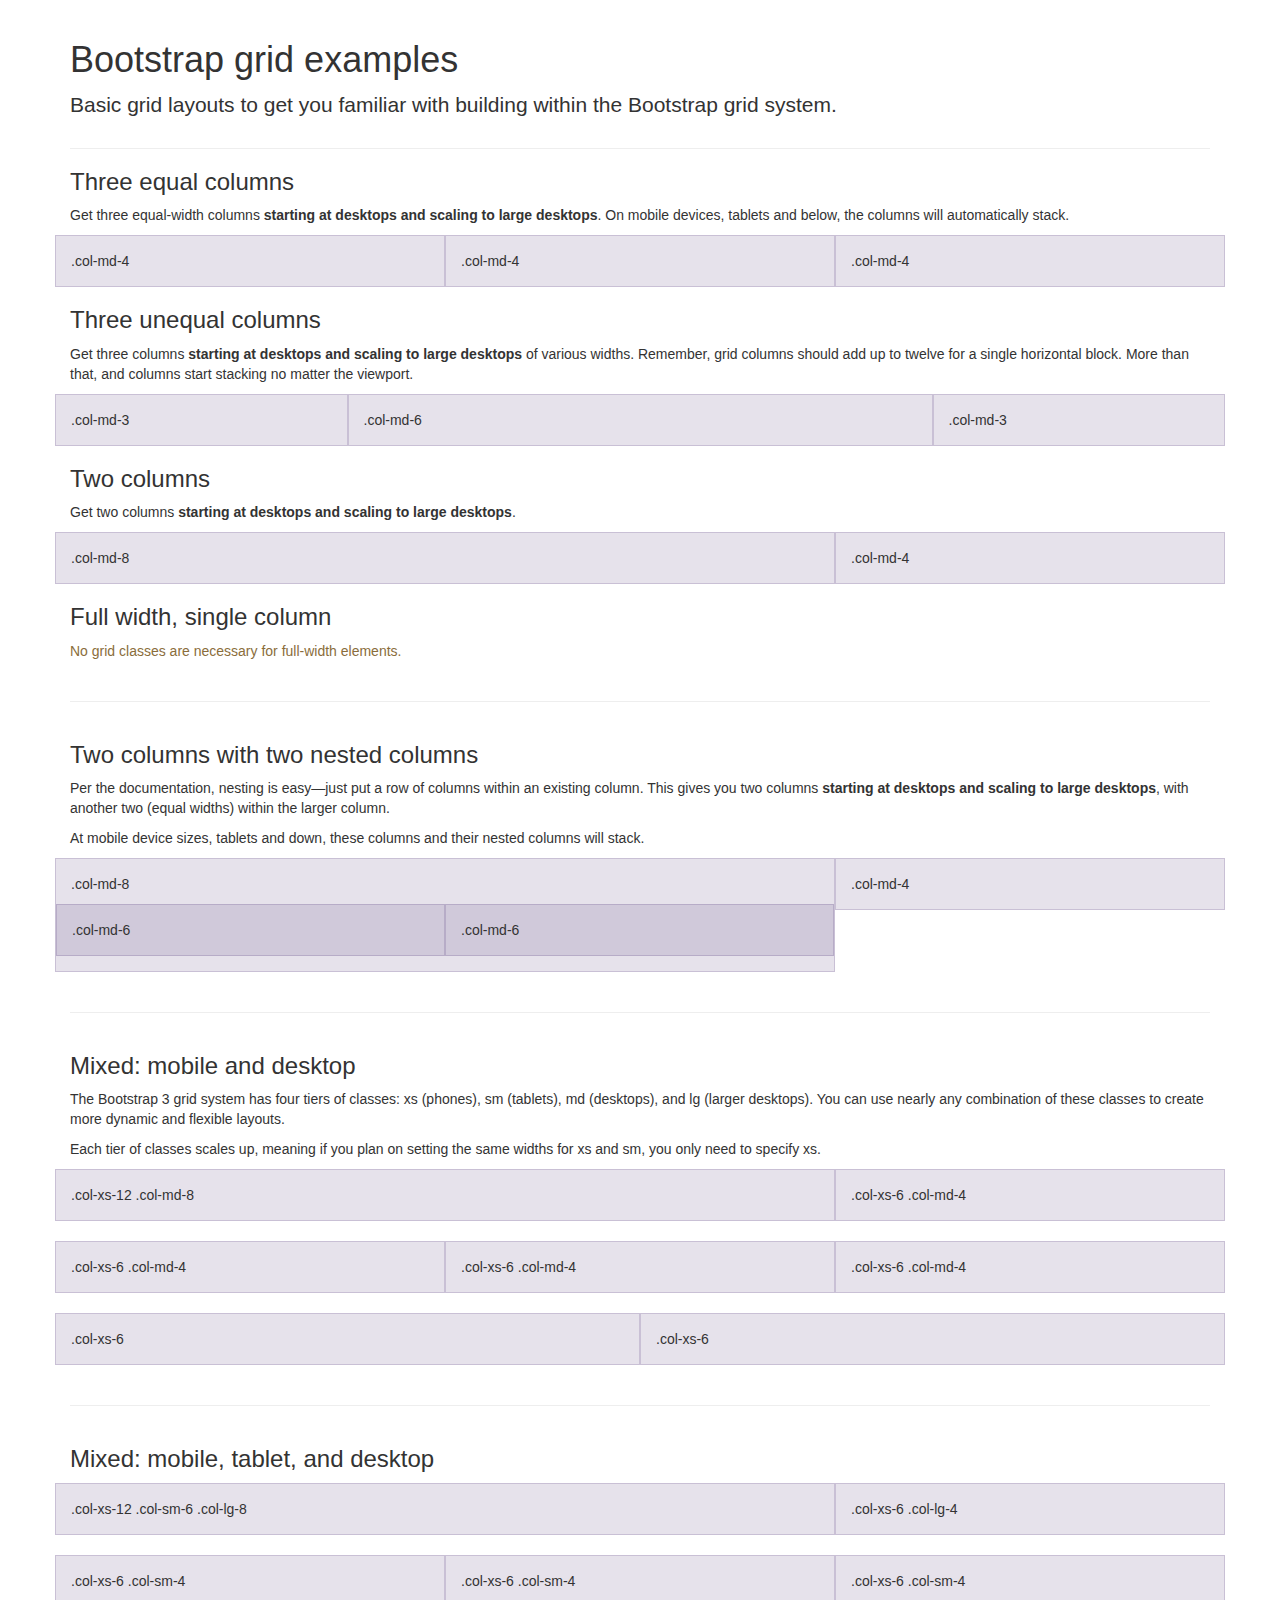
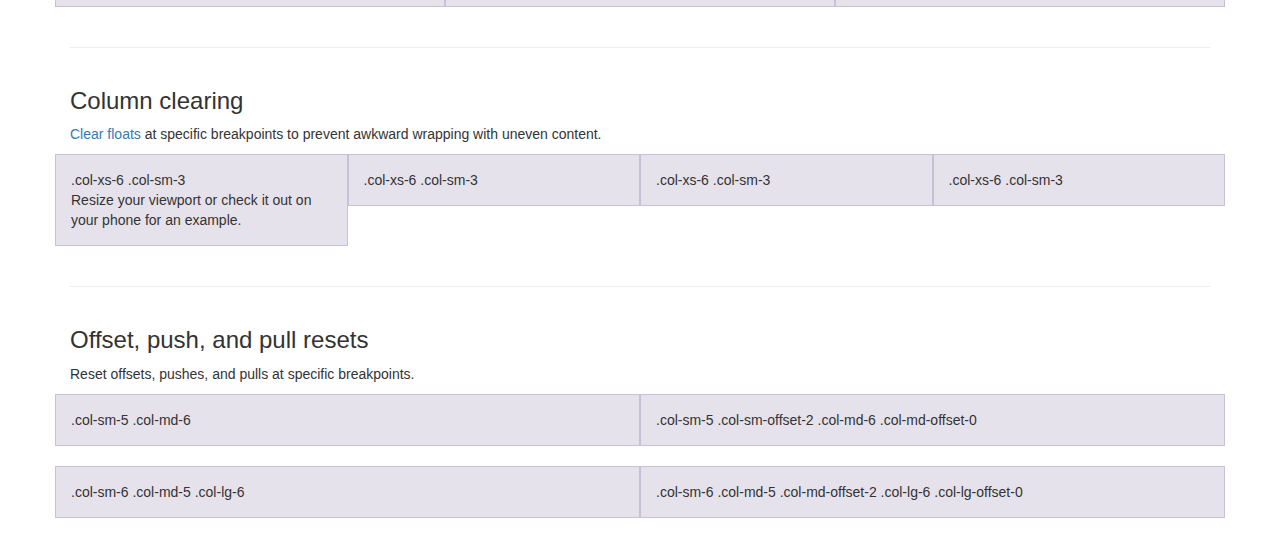
<file: src/main/resources/static/bootstrap-3.3.7/docs/examples/grid/index.html>
<!DOCTYPE html>
<html lang="en">
  <head>
    <meta charset="utf-8">
    <meta http-equiv="X-UA-Compatible" content="IE=edge">
    <meta name="viewport" content="width=device-width, initial-scale=1">
    <!-- The above 3 meta tags *must* come first in the head; any other head content must come *after* these tags -->
    <meta name="description" content="">
    <meta name="author" content="">
    <link rel="icon" href="../../favicon.ico">

    <title>Grid Template for Bootstrap</title>

    <!-- Bootstrap core CSS -->
    <link href="../../dist/css/bootstrap.min.css" rel="stylesheet">

    <!-- IE10 viewport hack for Surface/desktop Windows 8 bug -->
    <link href="../../assets/css/ie10-viewport-bug-workaround.css" rel="stylesheet">

    <!-- Custom styles for this template -->
    <link href="grid.css" rel="stylesheet">

    <!-- Just for debugging purposes. Don't actually copy these 2 lines! -->
    <!--[if lt IE 9]><script src="../../assets/js/ie8-responsive-file-warning.js"></script><![endif]-->
    <script src="../../assets/js/ie-emulation-modes-warning.js"></script>

    <!-- HTML5 shim and Respond.js for IE8 support of HTML5 elements and media queries -->
    <!--[if lt IE 9]>
      <script src="https://oss.maxcdn.com/html5shiv/3.7.3/html5shiv.min.js"></script>
      <script src="https://oss.maxcdn.com/respond/1.4.2/respond.min.js"></script>
    <![endif]-->
  </head>

  <body>
    <div class="container">

      <div class="page-header">
        <h1>Bootstrap grid examples</h1>
        <p class="lead">Basic grid layouts to get you familiar with building within the Bootstrap grid system.</p>
      </div>

      <h3>Three equal columns</h3>
      <p>Get three equal-width columns <strong>starting at desktops and scaling to large desktops</strong>. On mobile devices, tablets and below, the columns will automatically stack.</p>
      <div class="row">
        <div class="col-md-4">.col-md-4</div>
        <div class="col-md-4">.col-md-4</div>
        <div class="col-md-4">.col-md-4</div>
      </div>

      <h3>Three unequal columns</h3>
      <p>Get three columns <strong>starting at desktops and scaling to large desktops</strong> of various widths. Remember, grid columns should add up to twelve for a single horizontal block. More than that, and columns start stacking no matter the viewport.</p>
      <div class="row">
        <div class="col-md-3">.col-md-3</div>
        <div class="col-md-6">.col-md-6</div>
        <div class="col-md-3">.col-md-3</div>
      </div>

      <h3>Two columns</h3>
      <p>Get two columns <strong>starting at desktops and scaling to large desktops</strong>.</p>
      <div class="row">
        <div class="col-md-8">.col-md-8</div>
        <div class="col-md-4">.col-md-4</div>
      </div>

      <h3>Full width, single column</h3>
      <p class="text-warning">No grid classes are necessary for full-width elements.</p>

      <hr>

      <h3>Two columns with two nested columns</h3>
      <p>Per the documentation, nesting is easy—just put a row of columns within an existing column. This gives you two columns <strong>starting at desktops and scaling to large desktops</strong>, with another two (equal widths) within the larger column.</p>
      <p>At mobile device sizes, tablets and down, these columns and their nested columns will stack.</p>
      <div class="row">
        <div class="col-md-8">
          .col-md-8
          <div class="row">
            <div class="col-md-6">.col-md-6</div>
            <div class="col-md-6">.col-md-6</div>
          </div>
        </div>
        <div class="col-md-4">.col-md-4</div>
      </div>

      <hr>

      <h3>Mixed: mobile and desktop</h3>
      <p>The Bootstrap 3 grid system has four tiers of classes: xs (phones), sm (tablets), md (desktops), and lg (larger desktops). You can use nearly any combination of these classes to create more dynamic and flexible layouts.</p>
      <p>Each tier of classes scales up, meaning if you plan on setting the same widths for xs and sm, you only need to specify xs.</p>
      <div class="row">
        <div class="col-xs-12 col-md-8">.col-xs-12 .col-md-8</div>
        <div class="col-xs-6 col-md-4">.col-xs-6 .col-md-4</div>
      </div>
      <div class="row">
        <div class="col-xs-6 col-md-4">.col-xs-6 .col-md-4</div>
        <div class="col-xs-6 col-md-4">.col-xs-6 .col-md-4</div>
        <div class="col-xs-6 col-md-4">.col-xs-6 .col-md-4</div>
      </div>
      <div class="row">
        <div class="col-xs-6">.col-xs-6</div>
        <div class="col-xs-6">.col-xs-6</div>
      </div>

      <hr>

      <h3>Mixed: mobile, tablet, and desktop</h3>
      <p></p>
      <div class="row">
        <div class="col-xs-12 col-sm-6 col-lg-8">.col-xs-12 .col-sm-6 .col-lg-8</div>
        <div class="col-xs-6 col-lg-4">.col-xs-6 .col-lg-4</div>
      </div>
      <div class="row">
        <div class="col-xs-6 col-sm-4">.col-xs-6 .col-sm-4</div>
        <div class="col-xs-6 col-sm-4">.col-xs-6 .col-sm-4</div>
        <div class="col-xs-6 col-sm-4">.col-xs-6 .col-sm-4</div>
      </div>

      <hr>

      <h3>Column clearing</h3>
      <p><a href="http://getbootstrap.com/css/#grid-responsive-resets">Clear floats</a> at specific breakpoints to prevent awkward wrapping with uneven content.</p>
      <div class="row">
        <div class="col-xs-6 col-sm-3">
          .col-xs-6 .col-sm-3
          <br>
          Resize your viewport or check it out on your phone for an example.
        </div>
        <div class="col-xs-6 col-sm-3">.col-xs-6 .col-sm-3</div>

        <!-- Add the extra clearfix for only the required viewport -->
        <div class="clearfix visible-xs"></div>

        <div class="col-xs-6 col-sm-3">.col-xs-6 .col-sm-3</div>
        <div class="col-xs-6 col-sm-3">.col-xs-6 .col-sm-3</div>
      </div>

      <hr>

      <h3>Offset, push, and pull resets</h3>
      <p>Reset offsets, pushes, and pulls at specific breakpoints.</p>
      <div class="row">
        <div class="col-sm-5 col-md-6">.col-sm-5 .col-md-6</div>
        <div class="col-sm-5 col-sm-offset-2 col-md-6 col-md-offset-0">.col-sm-5 .col-sm-offset-2 .col-md-6 .col-md-offset-0</div>
      </div>
      <div class="row">
        <div class="col-sm-6 col-md-5 col-lg-6">.col-sm-6 .col-md-5 .col-lg-6</div>
        <div class="col-sm-6 col-md-5 col-md-offset-2 col-lg-6 col-lg-offset-0">.col-sm-6 .col-md-5 .col-md-offset-2 .col-lg-6 .col-lg-offset-0</div>
      </div>


    </div> <!-- /container -->


    <!-- IE10 viewport hack for Surface/desktop Windows 8 bug -->
    <script src="../../assets/js/ie10-viewport-bug-workaround.js"></script>
  </body>
</html>
</file>
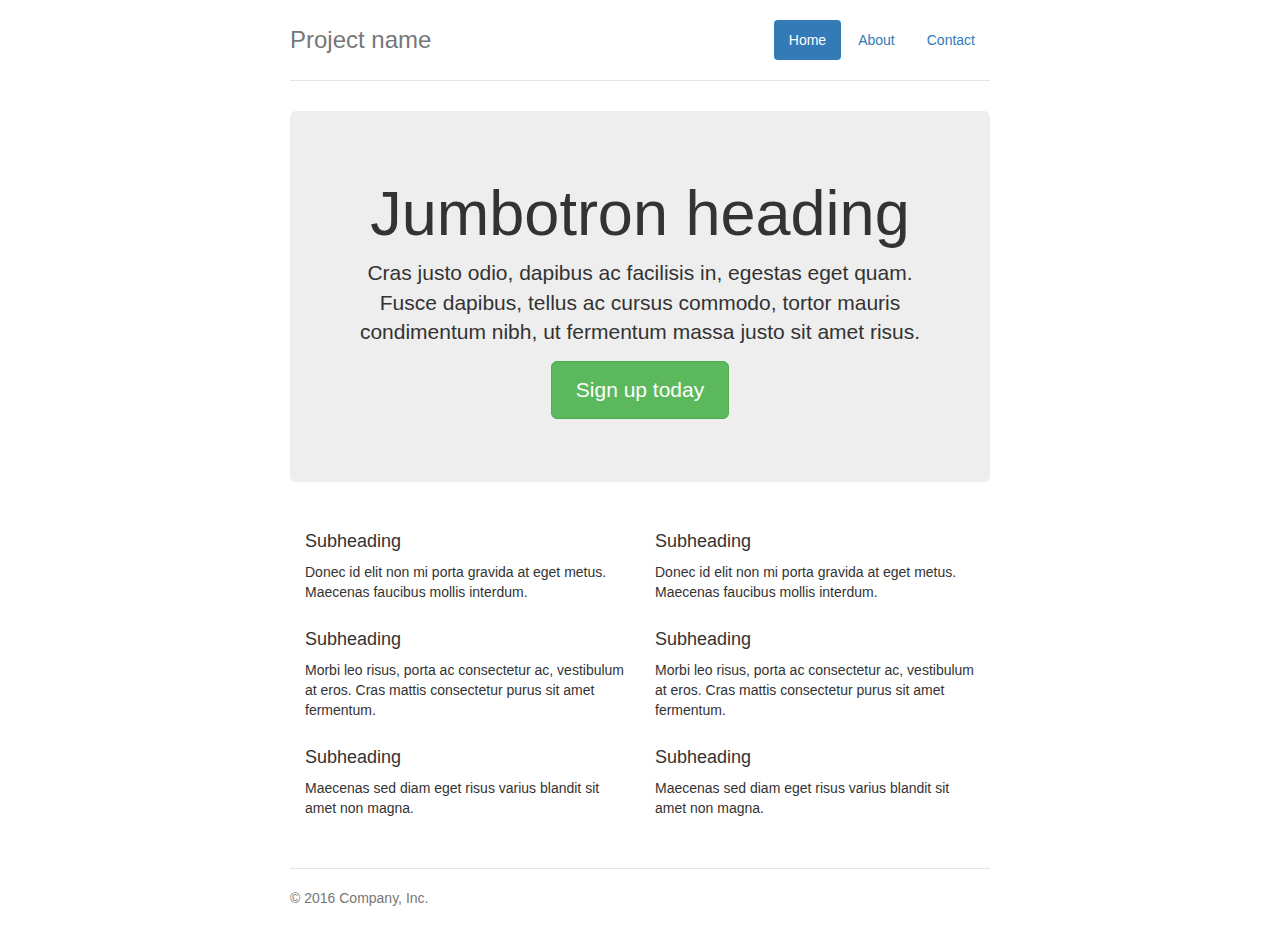
<file: src/main/resources/static/bootstrap-3.3.7/docs/examples/jumbotron-narrow/index.html>
<!DOCTYPE html>
<html lang="en">
  <head>
    <meta charset="utf-8">
    <meta http-equiv="X-UA-Compatible" content="IE=edge">
    <meta name="viewport" content="width=device-width, initial-scale=1">
    <!-- The above 3 meta tags *must* come first in the head; any other head content must come *after* these tags -->
    <meta name="description" content="">
    <meta name="author" content="">
    <link rel="icon" href="../../favicon.ico">

    <title>Narrow Jumbotron Template for Bootstrap</title>

    <!-- Bootstrap core CSS -->
    <link href="../../dist/css/bootstrap.min.css" rel="stylesheet">

    <!-- IE10 viewport hack for Surface/desktop Windows 8 bug -->
    <link href="../../assets/css/ie10-viewport-bug-workaround.css" rel="stylesheet">

    <!-- Custom styles for this template -->
    <link href="jumbotron-narrow.css" rel="stylesheet">

    <!-- Just for debugging purposes. Don't actually copy these 2 lines! -->
    <!--[if lt IE 9]><script src="../../assets/js/ie8-responsive-file-warning.js"></script><![endif]-->
    <script src="../../assets/js/ie-emulation-modes-warning.js"></script>

    <!-- HTML5 shim and Respond.js for IE8 support of HTML5 elements and media queries -->
    <!--[if lt IE 9]>
      <script src="https://oss.maxcdn.com/html5shiv/3.7.3/html5shiv.min.js"></script>
      <script src="https://oss.maxcdn.com/respond/1.4.2/respond.min.js"></script>
    <![endif]-->
  </head>

  <body>

    <div class="container">
      <div class="header clearfix">
        <nav>
          <ul class="nav nav-pills pull-right">
            <li role="presentation" class="active"><a href="#">Home</a></li>
            <li role="presentation"><a href="#">About</a></li>
            <li role="presentation"><a href="#">Contact</a></li>
          </ul>
        </nav>
        <h3 class="text-muted">Project name</h3>
      </div>

      <div class="jumbotron">
        <h1>Jumbotron heading</h1>
        <p class="lead">Cras justo odio, dapibus ac facilisis in, egestas eget quam. Fusce dapibus, tellus ac cursus commodo, tortor mauris condimentum nibh, ut fermentum massa justo sit amet risus.</p>
        <p><a class="btn btn-lg btn-success" href="#" role="button">Sign up today</a></p>
      </div>

      <div class="row marketing">
        <div class="col-lg-6">
          <h4>Subheading</h4>
          <p>Donec id elit non mi porta gravida at eget metus. Maecenas faucibus mollis interdum.</p>

          <h4>Subheading</h4>
          <p>Morbi leo risus, porta ac consectetur ac, vestibulum at eros. Cras mattis consectetur purus sit amet fermentum.</p>

          <h4>Subheading</h4>
          <p>Maecenas sed diam eget risus varius blandit sit amet non magna.</p>
        </div>

        <div class="col-lg-6">
          <h4>Subheading</h4>
          <p>Donec id elit non mi porta gravida at eget metus. Maecenas faucibus mollis interdum.</p>

          <h4>Subheading</h4>
          <p>Morbi leo risus, porta ac consectetur ac, vestibulum at eros. Cras mattis consectetur purus sit amet fermentum.</p>

          <h4>Subheading</h4>
          <p>Maecenas sed diam eget risus varius blandit sit amet non magna.</p>
        </div>
      </div>

      <footer class="footer">
        <p>&copy; 2016 Company, Inc.</p>
      </footer>

    </div> <!-- /container -->


    <!-- IE10 viewport hack for Surface/desktop Windows 8 bug -->
    <script src="../../assets/js/ie10-viewport-bug-workaround.js"></script>
  </body>
</html>
</file>
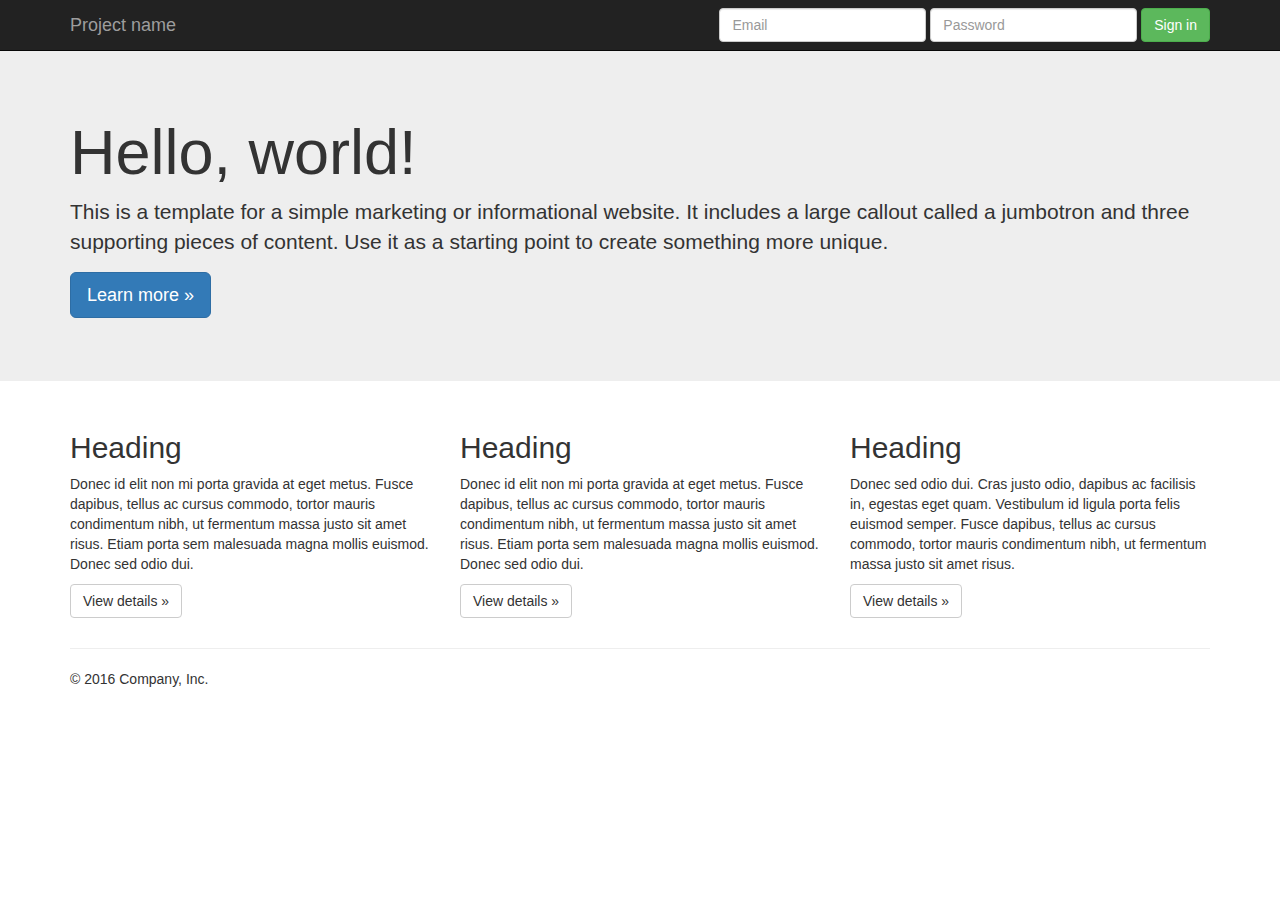
<file: src/main/resources/static/bootstrap-3.3.7/docs/examples/jumbotron/index.html>
<!DOCTYPE html>
<html lang="en">
  <head>
    <meta charset="utf-8">
    <meta http-equiv="X-UA-Compatible" content="IE=edge">
    <meta name="viewport" content="width=device-width, initial-scale=1">
    <!-- The above 3 meta tags *must* come first in the head; any other head content must come *after* these tags -->
    <meta name="description" content="">
    <meta name="author" content="">
    <link rel="icon" href="../../favicon.ico">

    <title>Jumbotron Template for Bootstrap</title>

    <!-- Bootstrap core CSS -->
    <link href="../../dist/css/bootstrap.min.css" rel="stylesheet">

    <!-- IE10 viewport hack for Surface/desktop Windows 8 bug -->
    <link href="../../assets/css/ie10-viewport-bug-workaround.css" rel="stylesheet">

    <!-- Custom styles for this template -->
    <link href="jumbotron.css" rel="stylesheet">

    <!-- Just for debugging purposes. Don't actually copy these 2 lines! -->
    <!--[if lt IE 9]><script src="../../assets/js/ie8-responsive-file-warning.js"></script><![endif]-->
    <script src="../../assets/js/ie-emulation-modes-warning.js"></script>

    <!-- HTML5 shim and Respond.js for IE8 support of HTML5 elements and media queries -->
    <!--[if lt IE 9]>
      <script src="https://oss.maxcdn.com/html5shiv/3.7.3/html5shiv.min.js"></script>
      <script src="https://oss.maxcdn.com/respond/1.4.2/respond.min.js"></script>
    <![endif]-->
  </head>

  <body>

    <nav class="navbar navbar-inverse navbar-fixed-top">
      <div class="container">
        <div class="navbar-header">
          <button type="button" class="navbar-toggle collapsed" data-toggle="collapse" data-target="#navbar" aria-expanded="false" aria-controls="navbar">
            <span class="sr-only">Toggle navigation</span>
            <span class="icon-bar"></span>
            <span class="icon-bar"></span>
            <span class="icon-bar"></span>
          </button>
          <a class="navbar-brand" href="#">Project name</a>
        </div>
        <div id="navbar" class="navbar-collapse collapse">
          <form class="navbar-form navbar-right">
            <div class="form-group">
              <input type="text" placeholder="Email" class="form-control">
            </div>
            <div class="form-group">
              <input type="password" placeholder="Password" class="form-control">
            </div>
            <button type="submit" class="btn btn-success">Sign in</button>
          </form>
        </div><!--/.navbar-collapse -->
      </div>
    </nav>

    <!-- Main jumbotron for a primary marketing message or call to action -->
    <div class="jumbotron">
      <div class="container">
        <h1>Hello, world!</h1>
        <p>This is a template for a simple marketing or informational website. It includes a large callout called a jumbotron and three supporting pieces of content. Use it as a starting point to create something more unique.</p>
        <p><a class="btn btn-primary btn-lg" href="#" role="button">Learn more &raquo;</a></p>
      </div>
    </div>

    <div class="container">
      <!-- Example row of columns -->
      <div class="row">
        <div class="col-md-4">
          <h2>Heading</h2>
          <p>Donec id elit non mi porta gravida at eget metus. Fusce dapibus, tellus ac cursus commodo, tortor mauris condimentum nibh, ut fermentum massa justo sit amet risus. Etiam porta sem malesuada magna mollis euismod. Donec sed odio dui. </p>
          <p><a class="btn btn-default" href="#" role="button">View details &raquo;</a></p>
        </div>
        <div class="col-md-4">
          <h2>Heading</h2>
          <p>Donec id elit non mi porta gravida at eget metus. Fusce dapibus, tellus ac cursus commodo, tortor mauris condimentum nibh, ut fermentum massa justo sit amet risus. Etiam porta sem malesuada magna mollis euismod. Donec sed odio dui. </p>
          <p><a class="btn btn-default" href="#" role="button">View details &raquo;</a></p>
       </div>
        <div class="col-md-4">
          <h2>Heading</h2>
          <p>Donec sed odio dui. Cras justo odio, dapibus ac facilisis in, egestas eget quam. Vestibulum id ligula porta felis euismod semper. Fusce dapibus, tellus ac cursus commodo, tortor mauris condimentum nibh, ut fermentum massa justo sit amet risus.</p>
          <p><a class="btn btn-default" href="#" role="button">View details &raquo;</a></p>
        </div>
      </div>

      <hr>

      <footer>
        <p>&copy; 2016 Company, Inc.</p>
      </footer>
    </div> <!-- /container -->


    <!-- Bootstrap core JavaScript
    ================================================== -->
    <!-- Placed at the end of the document so the pages load faster -->
    <script src="https://ajax.googleapis.com/ajax/libs/jquery/1.12.4/jquery.min.js"></script>
    <script>window.jQuery || document.write('<script src="../../assets/js/vendor/jquery.min.js"><\/script>')</script>
    <script src="../../dist/js/bootstrap.min.js"></script>
    <!-- IE10 viewport hack for Surface/desktop Windows 8 bug -->
    <script src="../../assets/js/ie10-viewport-bug-workaround.js"></script>
  </body>
</html>
</file>
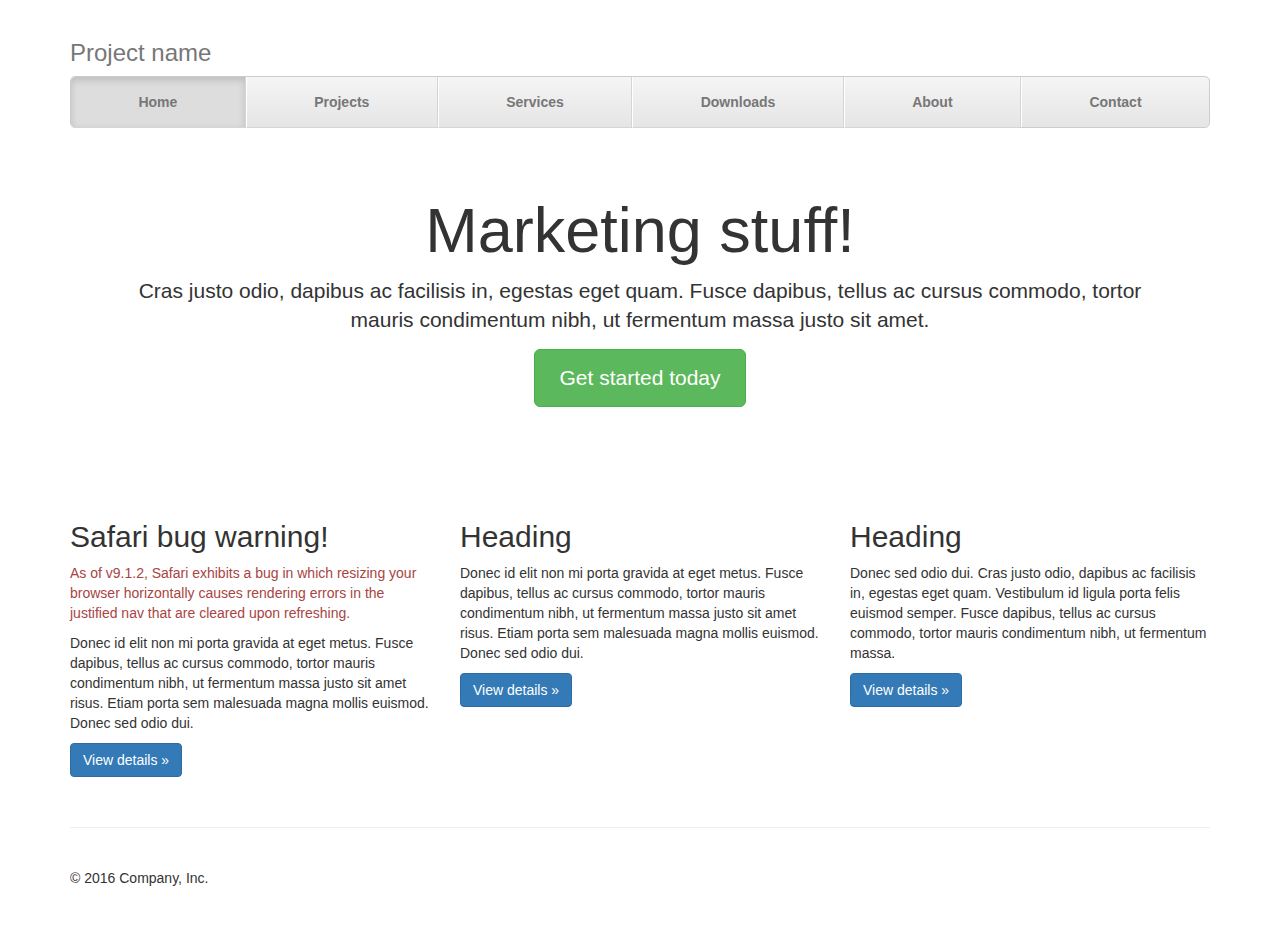
<file: src/main/resources/static/bootstrap-3.3.7/docs/examples/justified-nav/index.html>
<!DOCTYPE html>
<html lang="en">
  <head>
    <meta charset="utf-8">
    <meta http-equiv="X-UA-Compatible" content="IE=edge">
    <meta name="viewport" content="width=device-width, initial-scale=1">
    <!-- The above 3 meta tags *must* come first in the head; any other head content must come *after* these tags -->
    <meta name="description" content="">
    <meta name="author" content="">
    <link rel="icon" href="../../favicon.ico">

    <title>Justified Nav Template for Bootstrap</title>

    <!-- Bootstrap core CSS -->
    <link href="../../dist/css/bootstrap.min.css" rel="stylesheet">

    <!-- IE10 viewport hack for Surface/desktop Windows 8 bug -->
    <link href="../../assets/css/ie10-viewport-bug-workaround.css" rel="stylesheet">

    <!-- Custom styles for this template -->
    <link href="justified-nav.css" rel="stylesheet">

    <!-- Just for debugging purposes. Don't actually copy these 2 lines! -->
    <!--[if lt IE 9]><script src="../../assets/js/ie8-responsive-file-warning.js"></script><![endif]-->
    <script src="../../assets/js/ie-emulation-modes-warning.js"></script>

    <!-- HTML5 shim and Respond.js for IE8 support of HTML5 elements and media queries -->
    <!--[if lt IE 9]>
      <script src="https://oss.maxcdn.com/html5shiv/3.7.3/html5shiv.min.js"></script>
      <script src="https://oss.maxcdn.com/respond/1.4.2/respond.min.js"></script>
    <![endif]-->
  </head>

  <body>

    <div class="container">

      <!-- The justified navigation menu is meant for single line per list item.
           Multiple lines will require custom code not provided by Bootstrap. -->
      <div class="masthead">
        <h3 class="text-muted">Project name</h3>
        <nav>
          <ul class="nav nav-justified">
            <li class="active"><a href="#">Home</a></li>
            <li><a href="#">Projects</a></li>
            <li><a href="#">Services</a></li>
            <li><a href="#">Downloads</a></li>
            <li><a href="#">About</a></li>
            <li><a href="#">Contact</a></li>
          </ul>
        </nav>
      </div>

      <!-- Jumbotron -->
      <div class="jumbotron">
        <h1>Marketing stuff!</h1>
        <p class="lead">Cras justo odio, dapibus ac facilisis in, egestas eget quam. Fusce dapibus, tellus ac cursus commodo, tortor mauris condimentum nibh, ut fermentum massa justo sit amet.</p>
        <p><a class="btn btn-lg btn-success" href="#" role="button">Get started today</a></p>
      </div>

      <!-- Example row of columns -->
      <div class="row">
        <div class="col-lg-4">
          <h2>Safari bug warning!</h2>
          <p class="text-danger">As of v9.1.2, Safari exhibits a bug in which resizing your browser horizontally causes rendering errors in the justified nav that are cleared upon refreshing.</p>
          <p>Donec id elit non mi porta gravida at eget metus. Fusce dapibus, tellus ac cursus commodo, tortor mauris condimentum nibh, ut fermentum massa justo sit amet risus. Etiam porta sem malesuada magna mollis euismod. Donec sed odio dui. </p>
          <p><a class="btn btn-primary" href="#" role="button">View details &raquo;</a></p>
        </div>
        <div class="col-lg-4">
          <h2>Heading</h2>
          <p>Donec id elit non mi porta gravida at eget metus. Fusce dapibus, tellus ac cursus commodo, tortor mauris condimentum nibh, ut fermentum massa justo sit amet risus. Etiam porta sem malesuada magna mollis euismod. Donec sed odio dui. </p>
          <p><a class="btn btn-primary" href="#" role="button">View details &raquo;</a></p>
       </div>
        <div class="col-lg-4">
          <h2>Heading</h2>
          <p>Donec sed odio dui. Cras justo odio, dapibus ac facilisis in, egestas eget quam. Vestibulum id ligula porta felis euismod semper. Fusce dapibus, tellus ac cursus commodo, tortor mauris condimentum nibh, ut fermentum massa.</p>
          <p><a class="btn btn-primary" href="#" role="button">View details &raquo;</a></p>
        </div>
      </div>

      <!-- Site footer -->
      <footer class="footer">
        <p>&copy; 2016 Company, Inc.</p>
      </footer>

    </div> <!-- /container -->


    <!-- IE10 viewport hack for Surface/desktop Windows 8 bug -->
    <script src="../../assets/js/ie10-viewport-bug-workaround.js"></script>
  </body>
</html>
</file>
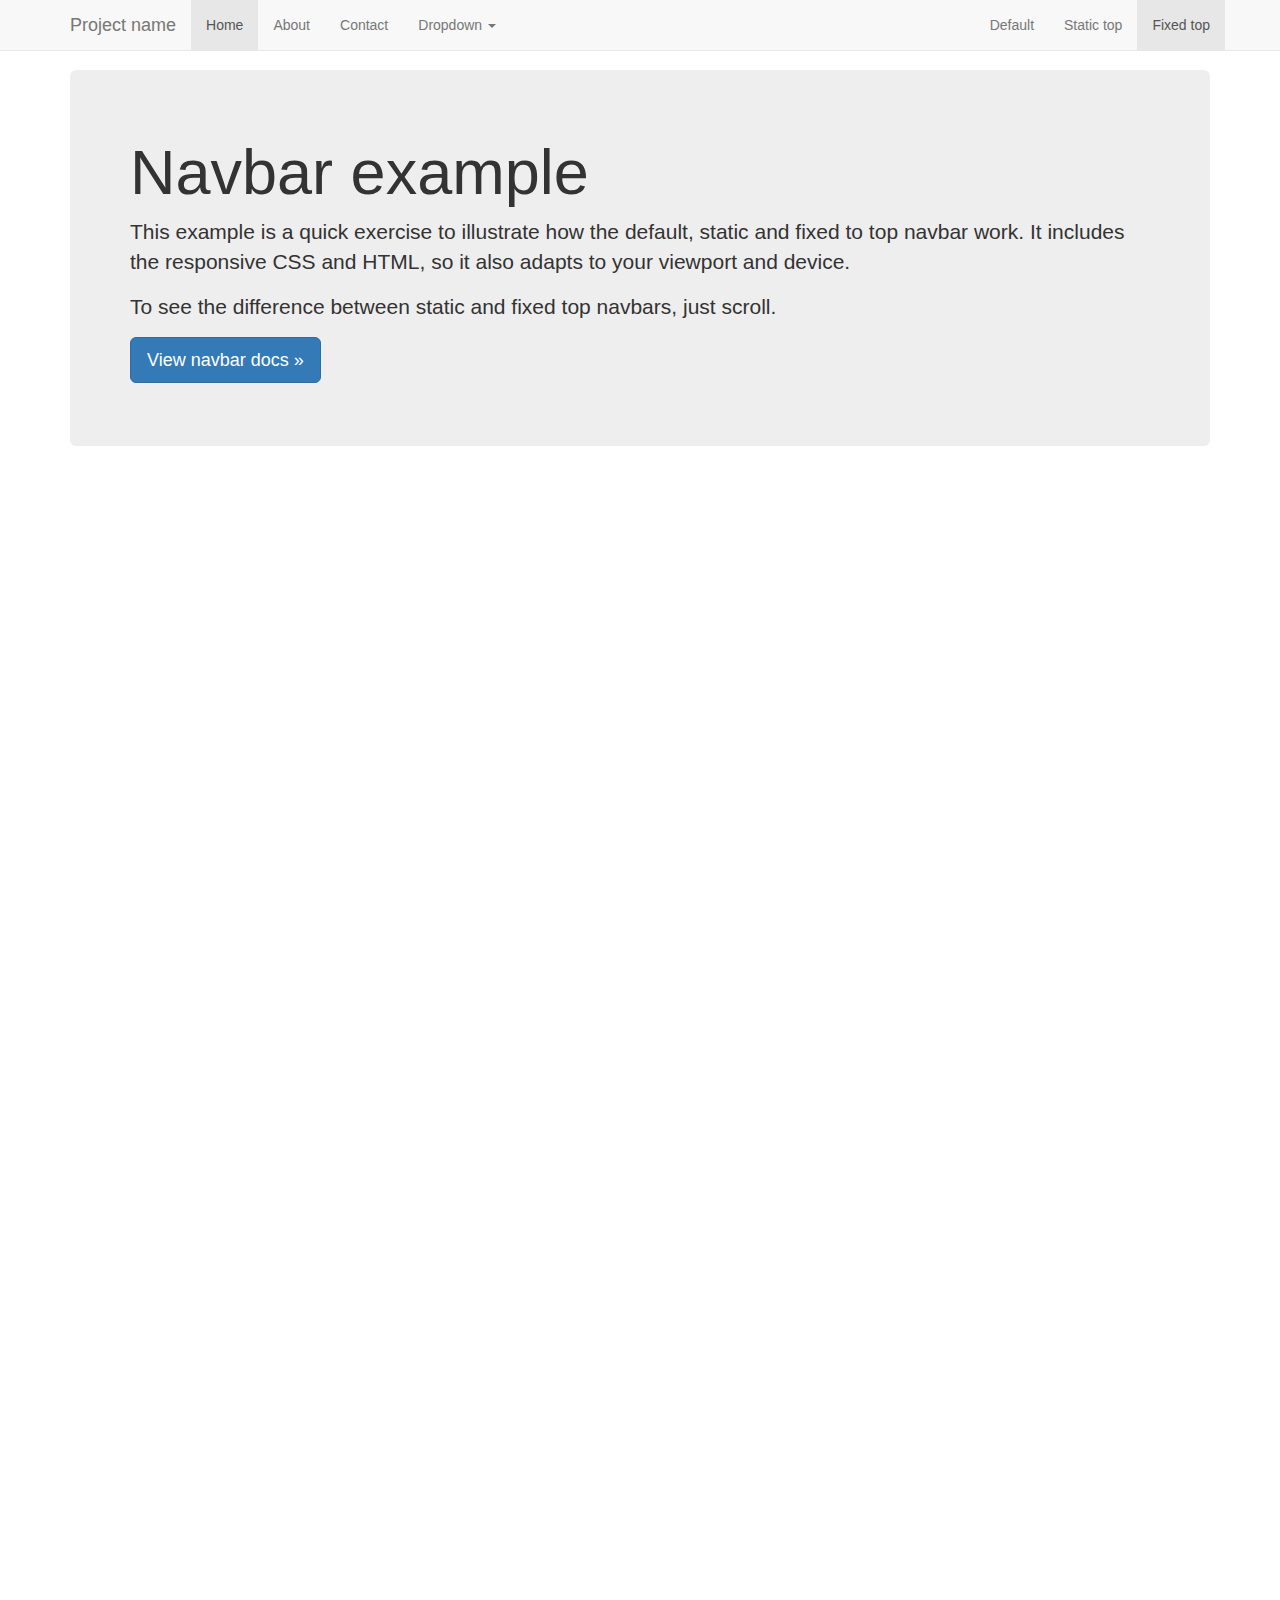
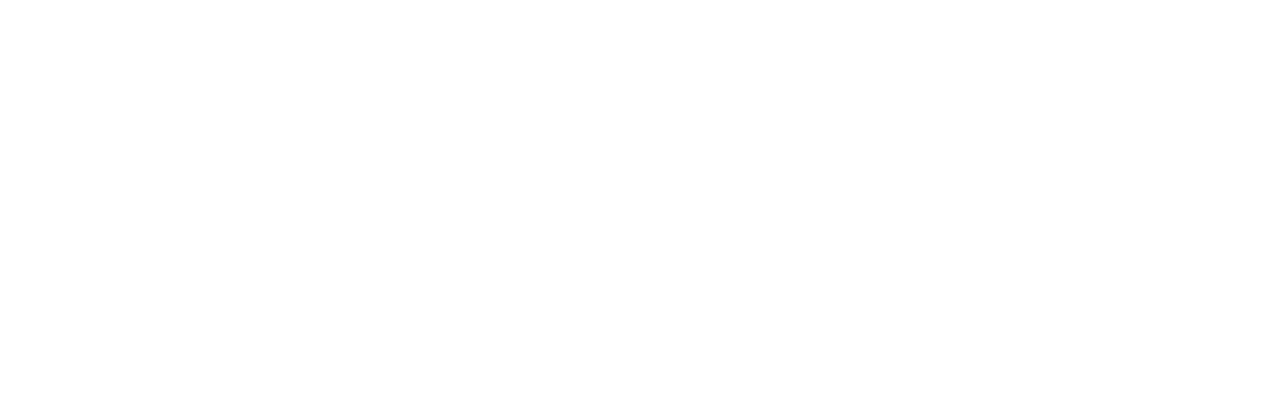
<file: src/main/resources/static/bootstrap-3.3.7/docs/examples/navbar-fixed-top/index.html>
<!DOCTYPE html>
<html lang="en">
  <head>
    <meta charset="utf-8">
    <meta http-equiv="X-UA-Compatible" content="IE=edge">
    <meta name="viewport" content="width=device-width, initial-scale=1">
    <!-- The above 3 meta tags *must* come first in the head; any other head content must come *after* these tags -->
    <meta name="description" content="">
    <meta name="author" content="">
    <link rel="icon" href="../../favicon.ico">

    <title>Fixed Top Navbar Example for Bootstrap</title>

    <!-- Bootstrap core CSS -->
    <link href="../../dist/css/bootstrap.min.css" rel="stylesheet">

    <!-- IE10 viewport hack for Surface/desktop Windows 8 bug -->
    <link href="../../assets/css/ie10-viewport-bug-workaround.css" rel="stylesheet">

    <!-- Custom styles for this template -->
    <link href="navbar-fixed-top.css" rel="stylesheet">

    <!-- Just for debugging purposes. Don't actually copy these 2 lines! -->
    <!--[if lt IE 9]><script src="../../assets/js/ie8-responsive-file-warning.js"></script><![endif]-->
    <script src="../../assets/js/ie-emulation-modes-warning.js"></script>

    <!-- HTML5 shim and Respond.js for IE8 support of HTML5 elements and media queries -->
    <!--[if lt IE 9]>
      <script src="https://oss.maxcdn.com/html5shiv/3.7.3/html5shiv.min.js"></script>
      <script src="https://oss.maxcdn.com/respond/1.4.2/respond.min.js"></script>
    <![endif]-->
  </head>

  <body>

    <!-- Fixed navbar -->
    <nav class="navbar navbar-default navbar-fixed-top">
      <div class="container">
        <div class="navbar-header">
          <button type="button" class="navbar-toggle collapsed" data-toggle="collapse" data-target="#navbar" aria-expanded="false" aria-controls="navbar">
            <span class="sr-only">Toggle navigation</span>
            <span class="icon-bar"></span>
            <span class="icon-bar"></span>
            <span class="icon-bar"></span>
          </button>
          <a class="navbar-brand" href="#">Project name</a>
        </div>
        <div id="navbar" class="navbar-collapse collapse">
          <ul class="nav navbar-nav">
            <li class="active"><a href="#">Home</a></li>
            <li><a href="#about">About</a></li>
            <li><a href="#contact">Contact</a></li>
            <li class="dropdown">
              <a href="#" class="dropdown-toggle" data-toggle="dropdown" role="button" aria-haspopup="true" aria-expanded="false">Dropdown <span class="caret"></span></a>
              <ul class="dropdown-menu">
                <li><a href="#">Action</a></li>
                <li><a href="#">Another action</a></li>
                <li><a href="#">Something else here</a></li>
                <li role="separator" class="divider"></li>
                <li class="dropdown-header">Nav header</li>
                <li><a href="#">Separated link</a></li>
                <li><a href="#">One more separated link</a></li>
              </ul>
            </li>
          </ul>
          <ul class="nav navbar-nav navbar-right">
            <li><a href="../navbar/">Default</a></li>
            <li><a href="../navbar-static-top/">Static top</a></li>
            <li class="active"><a href="./">Fixed top <span class="sr-only">(current)</span></a></li>
          </ul>
        </div><!--/.nav-collapse -->
      </div>
    </nav>

    <div class="container">

      <!-- Main component for a primary marketing message or call to action -->
      <div class="jumbotron">
        <h1>Navbar example</h1>
        <p>This example is a quick exercise to illustrate how the default, static and fixed to top navbar work. It includes the responsive CSS and HTML, so it also adapts to your viewport and device.</p>
        <p>To see the difference between static and fixed top navbars, just scroll.</p>
        <p>
          <a class="btn btn-lg btn-primary" href="../../components/#navbar" role="button">View navbar docs &raquo;</a>
        </p>
      </div>

    </div> <!-- /container -->


    <!-- Bootstrap core JavaScript
    ================================================== -->
    <!-- Placed at the end of the document so the pages load faster -->
    <script src="https://ajax.googleapis.com/ajax/libs/jquery/1.12.4/jquery.min.js"></script>
    <script>window.jQuery || document.write('<script src="../../assets/js/vendor/jquery.min.js"><\/script>')</script>
    <script src="../../dist/js/bootstrap.min.js"></script>
    <!-- IE10 viewport hack for Surface/desktop Windows 8 bug -->
    <script src="../../assets/js/ie10-viewport-bug-workaround.js"></script>
  </body>
</html>
</file>
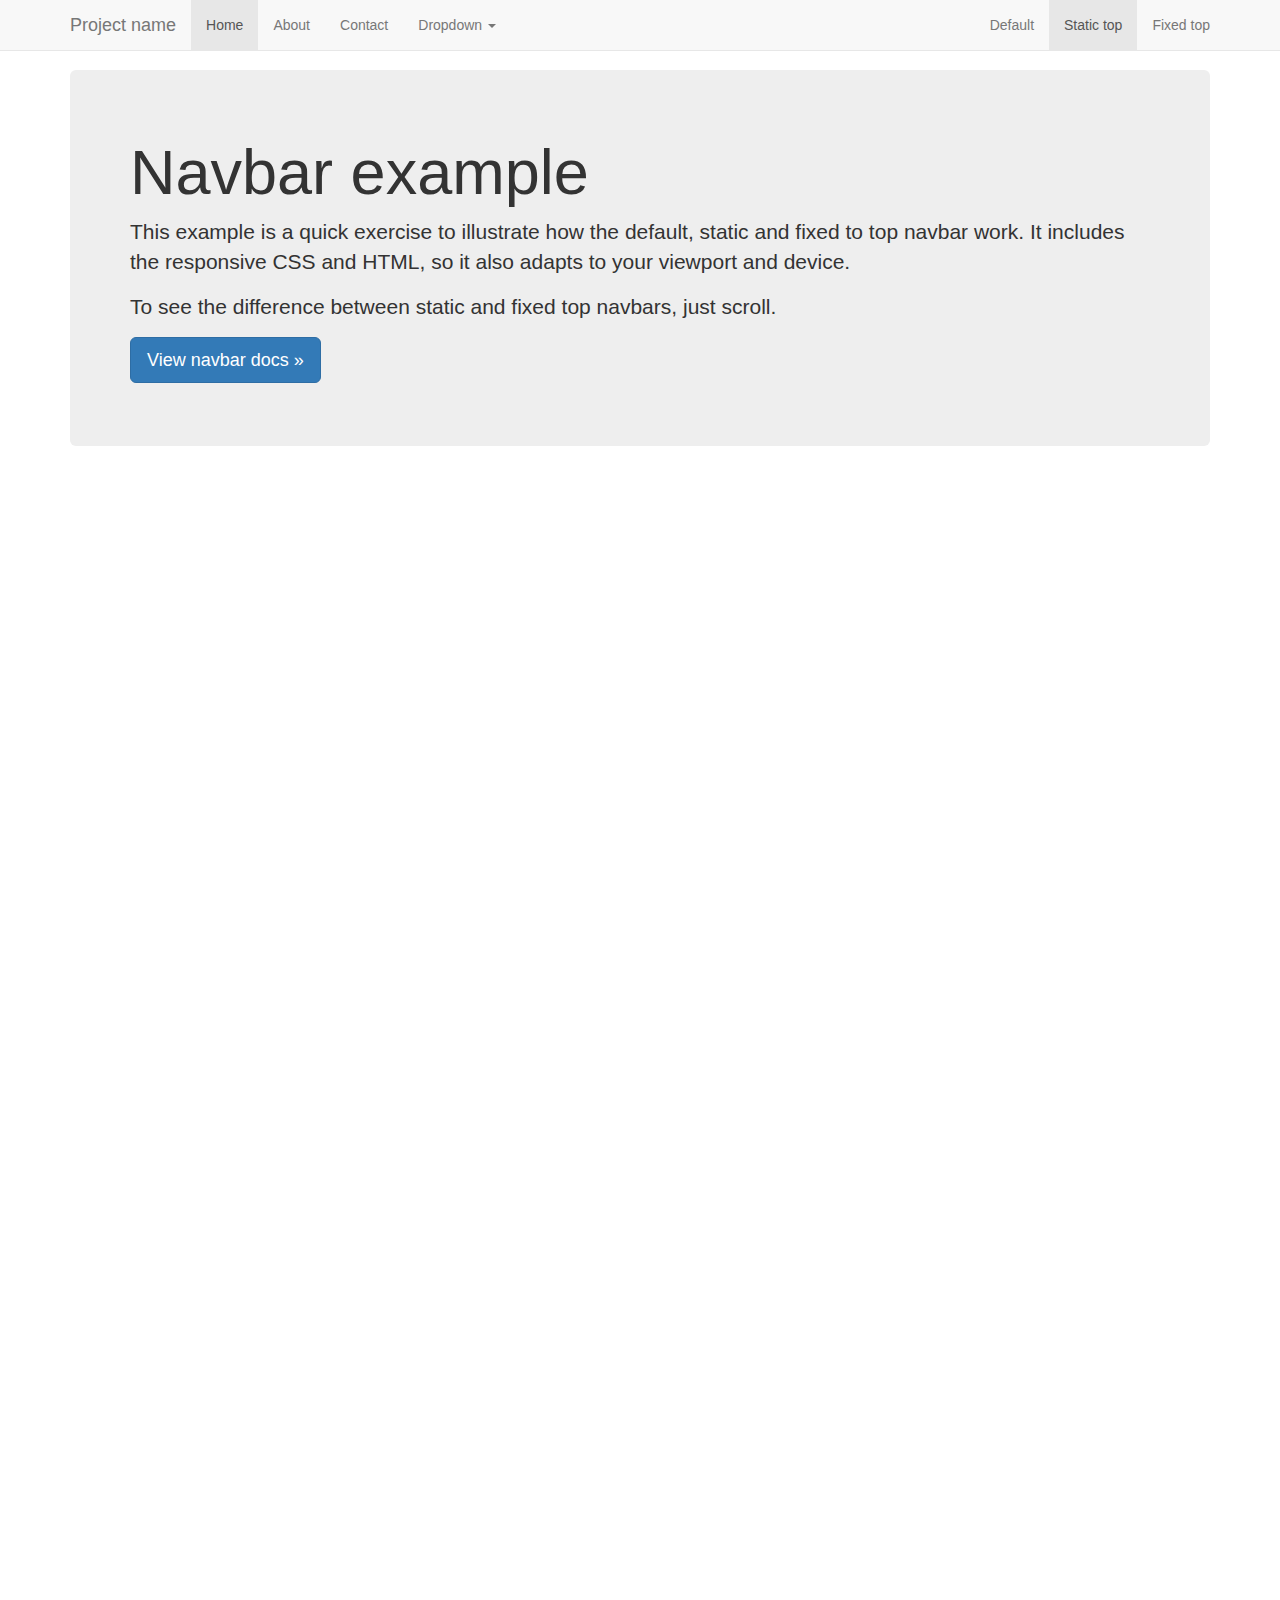
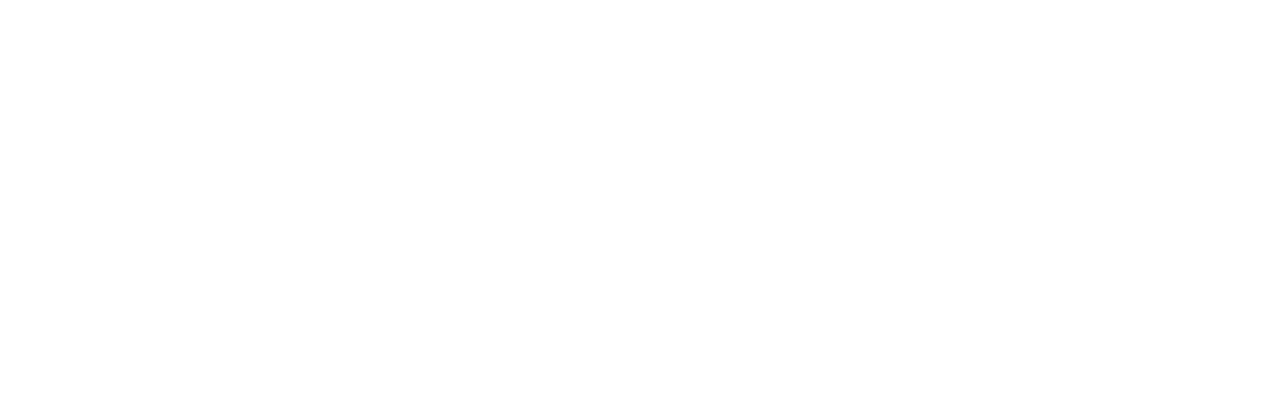
<file: src/main/resources/static/bootstrap-3.3.7/docs/examples/navbar-static-top/index.html>
<!DOCTYPE html>
<html lang="en">
  <head>
    <meta charset="utf-8">
    <meta http-equiv="X-UA-Compatible" content="IE=edge">
    <meta name="viewport" content="width=device-width, initial-scale=1">
    <!-- The above 3 meta tags *must* come first in the head; any other head content must come *after* these tags -->
    <meta name="description" content="">
    <meta name="author" content="">
    <link rel="icon" href="../../favicon.ico">

    <title>Static Top Navbar Example for Bootstrap</title>

    <!-- Bootstrap core CSS -->
    <link href="../../dist/css/bootstrap.min.css" rel="stylesheet">

    <!-- IE10 viewport hack for Surface/desktop Windows 8 bug -->
    <link href="../../assets/css/ie10-viewport-bug-workaround.css" rel="stylesheet">

    <!-- Custom styles for this template -->
    <link href="navbar-static-top.css" rel="stylesheet">

    <!-- Just for debugging purposes. Don't actually copy these 2 lines! -->
    <!--[if lt IE 9]><script src="../../assets/js/ie8-responsive-file-warning.js"></script><![endif]-->
    <script src="../../assets/js/ie-emulation-modes-warning.js"></script>

    <!-- HTML5 shim and Respond.js for IE8 support of HTML5 elements and media queries -->
    <!--[if lt IE 9]>
      <script src="https://oss.maxcdn.com/html5shiv/3.7.3/html5shiv.min.js"></script>
      <script src="https://oss.maxcdn.com/respond/1.4.2/respond.min.js"></script>
    <![endif]-->
  </head>

  <body>

    <!-- Static navbar -->
    <nav class="navbar navbar-default navbar-static-top">
      <div class="container">
        <div class="navbar-header">
          <button type="button" class="navbar-toggle collapsed" data-toggle="collapse" data-target="#navbar" aria-expanded="false" aria-controls="navbar">
            <span class="sr-only">Toggle navigation</span>
            <span class="icon-bar"></span>
            <span class="icon-bar"></span>
            <span class="icon-bar"></span>
          </button>
          <a class="navbar-brand" href="#">Project name</a>
        </div>
        <div id="navbar" class="navbar-collapse collapse">
          <ul class="nav navbar-nav">
            <li class="active"><a href="#">Home</a></li>
            <li><a href="#about">About</a></li>
            <li><a href="#contact">Contact</a></li>
            <li class="dropdown">
              <a href="#" class="dropdown-toggle" data-toggle="dropdown" role="button" aria-haspopup="true" aria-expanded="false">Dropdown <span class="caret"></span></a>
              <ul class="dropdown-menu">
                <li><a href="#">Action</a></li>
                <li><a href="#">Another action</a></li>
                <li><a href="#">Something else here</a></li>
                <li role="separator" class="divider"></li>
                <li class="dropdown-header">Nav header</li>
                <li><a href="#">Separated link</a></li>
                <li><a href="#">One more separated link</a></li>
              </ul>
            </li>
          </ul>
          <ul class="nav navbar-nav navbar-right">
            <li><a href="../navbar/">Default</a></li>
            <li class="active"><a href="./">Static top <span class="sr-only">(current)</span></a></li>
            <li><a href="../navbar-fixed-top/">Fixed top</a></li>
          </ul>
        </div><!--/.nav-collapse -->
      </div>
    </nav>


    <div class="container">

      <!-- Main component for a primary marketing message or call to action -->
      <div class="jumbotron">
        <h1>Navbar example</h1>
        <p>This example is a quick exercise to illustrate how the default, static and fixed to top navbar work. It includes the responsive CSS and HTML, so it also adapts to your viewport and device.</p>
        <p>To see the difference between static and fixed top navbars, just scroll.</p>
        <p>
          <a class="btn btn-lg btn-primary" href="../../components/#navbar" role="button">View navbar docs &raquo;</a>
        </p>
      </div>

    </div> <!-- /container -->


    <!-- Bootstrap core JavaScript
    ================================================== -->
    <!-- Placed at the end of the document so the pages load faster -->
    <script src="https://ajax.googleapis.com/ajax/libs/jquery/1.12.4/jquery.min.js"></script>
    <script>window.jQuery || document.write('<script src="../../assets/js/vendor/jquery.min.js"><\/script>')</script>
    <script src="../../dist/js/bootstrap.min.js"></script>
    <!-- IE10 viewport hack for Surface/desktop Windows 8 bug -->
    <script src="../../assets/js/ie10-viewport-bug-workaround.js"></script>
  </body>
</html>
</file>
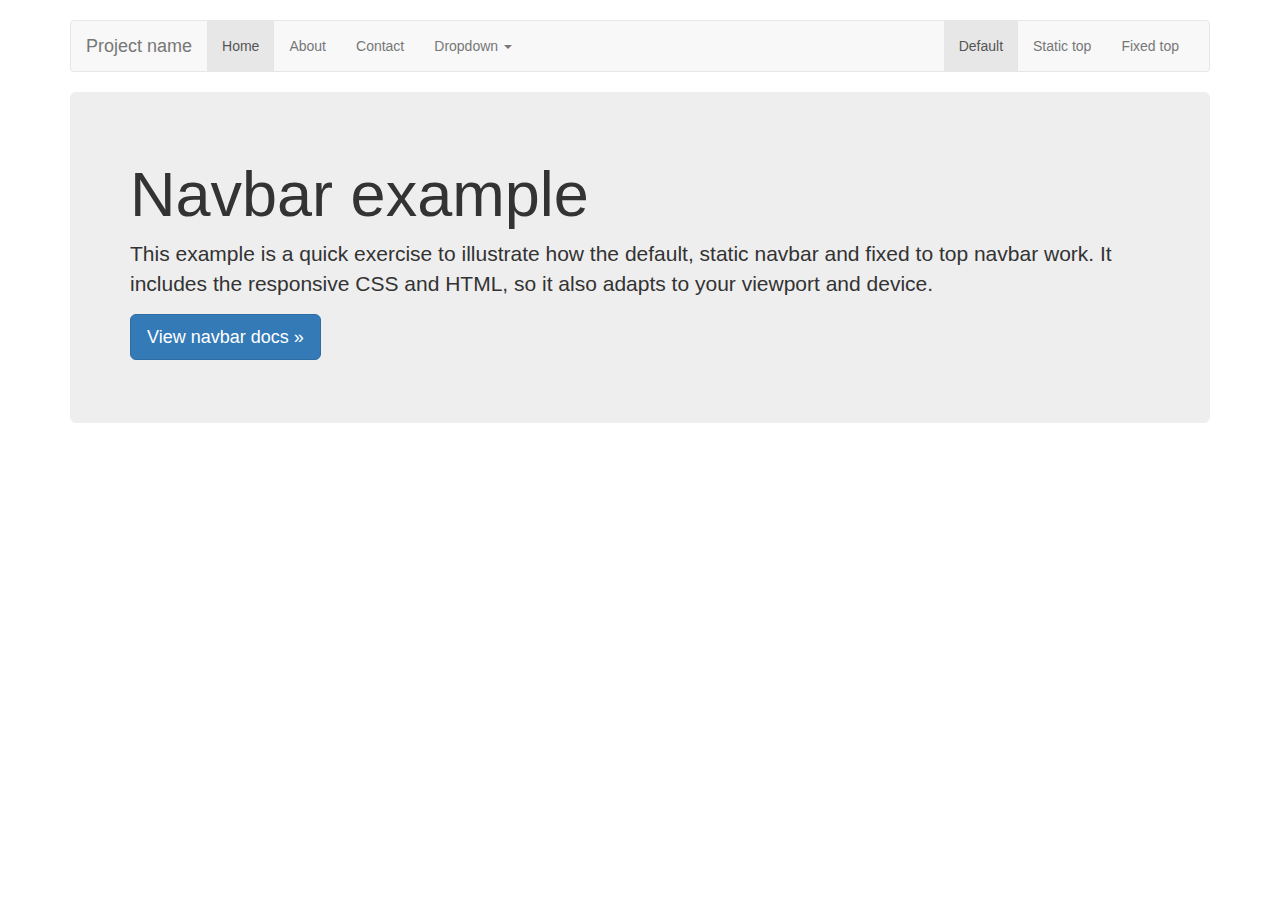
<file: src/main/resources/static/bootstrap-3.3.7/docs/examples/navbar/index.html>
<!DOCTYPE html>
<html lang="en">
  <head>
    <meta charset="utf-8">
    <meta http-equiv="X-UA-Compatible" content="IE=edge">
    <meta name="viewport" content="width=device-width, initial-scale=1">
    <!-- The above 3 meta tags *must* come first in the head; any other head content must come *after* these tags -->
    <meta name="description" content="">
    <meta name="author" content="">
    <link rel="icon" href="../../favicon.ico">

    <title>Navbar Template for Bootstrap</title>

    <!-- Bootstrap core CSS -->
    <link href="../../dist/css/bootstrap.min.css" rel="stylesheet">

    <!-- IE10 viewport hack for Surface/desktop Windows 8 bug -->
    <link href="../../assets/css/ie10-viewport-bug-workaround.css" rel="stylesheet">

    <!-- Custom styles for this template -->
    <link href="navbar.css" rel="stylesheet">

    <!-- Just for debugging purposes. Don't actually copy these 2 lines! -->
    <!--[if lt IE 9]><script src="../../assets/js/ie8-responsive-file-warning.js"></script><![endif]-->
    <script src="../../assets/js/ie-emulation-modes-warning.js"></script>

    <!-- HTML5 shim and Respond.js for IE8 support of HTML5 elements and media queries -->
    <!--[if lt IE 9]>
      <script src="https://oss.maxcdn.com/html5shiv/3.7.3/html5shiv.min.js"></script>
      <script src="https://oss.maxcdn.com/respond/1.4.2/respond.min.js"></script>
    <![endif]-->
  </head>

  <body>

    <div class="container">

      <!-- Static navbar -->
      <nav class="navbar navbar-default">
        <div class="container-fluid">
          <div class="navbar-header">
            <button type="button" class="navbar-toggle collapsed" data-toggle="collapse" data-target="#navbar" aria-expanded="false" aria-controls="navbar">
              <span class="sr-only">Toggle navigation</span>
              <span class="icon-bar"></span>
              <span class="icon-bar"></span>
              <span class="icon-bar"></span>
            </button>
            <a class="navbar-brand" href="#">Project name</a>
          </div>
          <div id="navbar" class="navbar-collapse collapse">
            <ul class="nav navbar-nav">
              <li class="active"><a href="#">Home</a></li>
              <li><a href="#">About</a></li>
              <li><a href="#">Contact</a></li>
              <li class="dropdown">
                <a href="#" class="dropdown-toggle" data-toggle="dropdown" role="button" aria-haspopup="true" aria-expanded="false">Dropdown <span class="caret"></span></a>
                <ul class="dropdown-menu">
                  <li><a href="#">Action</a></li>
                  <li><a href="#">Another action</a></li>
                  <li><a href="#">Something else here</a></li>
                  <li role="separator" class="divider"></li>
                  <li class="dropdown-header">Nav header</li>
                  <li><a href="#">Separated link</a></li>
                  <li><a href="#">One more separated link</a></li>
                </ul>
              </li>
            </ul>
            <ul class="nav navbar-nav navbar-right">
              <li class="active"><a href="./">Default <span class="sr-only">(current)</span></a></li>
              <li><a href="../navbar-static-top/">Static top</a></li>
              <li><a href="../navbar-fixed-top/">Fixed top</a></li>
            </ul>
          </div><!--/.nav-collapse -->
        </div><!--/.container-fluid -->
      </nav>

      <!-- Main component for a primary marketing message or call to action -->
      <div class="jumbotron">
        <h1>Navbar example</h1>
        <p>This example is a quick exercise to illustrate how the default, static navbar and fixed to top navbar work. It includes the responsive CSS and HTML, so it also adapts to your viewport and device.</p>
        <p>
          <a class="btn btn-lg btn-primary" href="../../components/#navbar" role="button">View navbar docs &raquo;</a>
        </p>
      </div>

    </div> <!-- /container -->


    <!-- Bootstrap core JavaScript
    ================================================== -->
    <!-- Placed at the end of the document so the pages load faster -->
    <script src="https://ajax.googleapis.com/ajax/libs/jquery/1.12.4/jquery.min.js"></script>
    <script>window.jQuery || document.write('<script src="../../assets/js/vendor/jquery.min.js"><\/script>')</script>
    <script src="../../dist/js/bootstrap.min.js"></script>
    <!-- IE10 viewport hack for Surface/desktop Windows 8 bug -->
    <script src="../../assets/js/ie10-viewport-bug-workaround.js"></script>
  </body>
</html>
</file>
<file: src/main/resources/static/bootstrap-3.3.7/docs/examples/blog/blog.css>
/*
 * Globals
 */

body {
  font-family: Georgia, "Times New Roman", Times, serif;
  color: #555;
}

h1, .h1,
h2, .h2,
h3, .h3,
h4, .h4,
h5, .h5,
h6, .h6 {
  margin-top: 0;
  font-family: "Helvetica Neue", Helvetica, Arial, sans-serif;
  font-weight: normal;
  color: #333;
}


/*
 * Override Bootstrap's default container.
 */

@media (min-width: 1200px) {
  .container {
    width: 970px;
  }
}


/*
 * Masthead for nav
 */

.blog-masthead {
  background-color: #428bca;
  -webkit-box-shadow: inset 0 -2px 5px rgba(0,0,0,.1);
          box-shadow: inset 0 -2px 5px rgba(0,0,0,.1);
}

/* Nav links */
.blog-nav-item {
  position: relative;
  display: inline-block;
  padding: 10px;
  font-weight: 500;
  color: #cdddeb;
}
.blog-nav-item:hover,
.blog-nav-item:focus {
  color: #fff;
  text-decoration: none;
}

/* Active state gets a caret at the bottom */
.blog-nav .active {
  color: #fff;
}
.blog-nav .active:after {
  position: absolute;
  bottom: 0;
  left: 50%;
  width: 0;
  height: 0;
  margin-left: -5px;
  vertical-align: middle;
  content: " ";
  border-right: 5px solid transparent;
  border-bottom: 5px solid;
  border-left: 5px solid transparent;
}


/*
 * Blog name and description
 */

.blog-header {
  padding-top: 20px;
  padding-bottom: 20px;
}
.blog-title {
  margin-top: 30px;
  margin-bottom: 0;
  font-size: 60px;
  font-weight: normal;
}
.blog-description {
  font-size: 20px;
  color: #999;
}


/*
 * Main column and sidebar layout
 */

.blog-main {
  font-size: 18px;
  line-height: 1.5;
}

/* Sidebar modules for boxing content */
.sidebar-module {
  padding: 15px;
  margin: 0 -15px 15px;
}
.sidebar-module-inset {
  padding: 15px;
  background-color: #f5f5f5;
  border-radius: 4px;
}
.sidebar-module-inset p:last-child,
.sidebar-module-inset ul:last-child,
.sidebar-module-inset ol:last-child {
  margin-bottom: 0;
}


/* Pagination */
.pager {
  margin-bottom: 60px;
  text-align: left;
}
.pager > li > a {
  width: 140px;
  padding: 10px 20px;
  text-align: center;
  border-radius: 30px;
}


/*
 * Blog posts
 */

.blog-post {
  margin-bottom: 60px;
}
.blog-post-title {
  margin-bottom: 5px;
  font-size: 40px;
}
.blog-post-meta {
  margin-bottom: 20px;
  color: #999;
}


/*
 * Footer
 */

.blog-footer {
  padding: 40px 0;
  color: #999;
  text-align: center;
  background-color: #f9f9f9;
  border-top: 1px solid #e5e5e5;
}
.blog-footer p:last-child {
  margin-bottom: 0;
}
</file>
<file: src/main/resources/static/bootstrap-3.3.7/docs/examples/carousel/carousel.css>
/* GLOBAL STYLES
-------------------------------------------------- */
/* Padding below the footer and lighter body text */

body {
  padding-bottom: 40px;
  color: #5a5a5a;
}


/* CUSTOMIZE THE NAVBAR
-------------------------------------------------- */

/* Special class on .container surrounding .navbar, used for positioning it into place. */
.navbar-wrapper {
  position: absolute;
  top: 0;
  right: 0;
  left: 0;
  z-index: 20;
}

/* Flip around the padding for proper display in narrow viewports */
.navbar-wrapper > .container {
  padding-right: 0;
  padding-left: 0;
}
.navbar-wrapper .navbar {
  padding-right: 15px;
  padding-left: 15px;
}
.navbar-wrapper .navbar .container {
  width: auto;
}


/* CUSTOMIZE THE CAROUSEL
-------------------------------------------------- */

/* Carousel base class */
.carousel {
  height: 500px;
  margin-bottom: 60px;
}
/* Since positioning the image, we need to help out the caption */
.carousel-caption {
  z-index: 10;
}

/* Declare heights because of positioning of img element */
.carousel .item {
  height: 500px;
  background-color: #777;
}
.carousel-inner > .item > img {
  position: absolute;
  top: 0;
  left: 0;
  min-width: 100%;
  height: 500px;
}


/* MARKETING CONTENT
-------------------------------------------------- */

/* Center align the text within the three columns below the carousel */
.marketing .col-lg-4 {
  margin-bottom: 20px;
  text-align: center;
}
.marketing h2 {
  font-weight: normal;
}
.marketing .col-lg-4 p {
  margin-right: 10px;
  margin-left: 10px;
}


/* Featurettes
------------------------- */

.featurette-divider {
  margin: 80px 0; /* Space out the Bootstrap <hr> more */
}

/* Thin out the marketing headings */
.featurette-heading {
  font-weight: 300;
  line-height: 1;
  letter-spacing: -1px;
}


/* RESPONSIVE CSS
-------------------------------------------------- */

@media (min-width: 768px) {
  /* Navbar positioning foo */
  .navbar-wrapper {
    margin-top: 20px;
  }
  .navbar-wrapper .container {
    padding-right: 15px;
    padding-left: 15px;
  }
  .navbar-wrapper .navbar {
    padding-right: 0;
    padding-left: 0;
  }

  /* The navbar becomes detached from the top, so we round the corners */
  .navbar-wrapper .navbar {
    border-radius: 4px;
  }

  /* Bump up size of carousel content */
  .carousel-caption p {
    margin-bottom: 20px;
    font-size: 21px;
    line-height: 1.4;
  }

  .featurette-heading {
    font-size: 50px;
  }
}

@media (min-width: 992px) {
  .featurette-heading {
    margin-top: 120px;
  }
}
</file>
<file: src/main/resources/static/bootstrap-3.3.7/docs/examples/cover/cover.css>
/*
 * Globals
 */

/* Links */
a,
a:focus,
a:hover {
  color: #fff;
}

/* Custom default button */
.btn-default,
.btn-default:hover,
.btn-default:focus {
  color: #333;
  text-shadow: none; /* Prevent inheritance from `body` */
  background-color: #fff;
  border: 1px solid #fff;
}


/*
 * Base structure
 */

html,
body {
  height: 100%;
  background-color: #333;
}
body {
  color: #fff;
  text-align: center;
  text-shadow: 0 1px 3px rgba(0,0,0,.5);
}

/* Extra markup and styles for table-esque vertical and horizontal centering */
.site-wrapper {
  display: table;
  width: 100%;
  height: 100%; /* For at least Firefox */
  min-height: 100%;
  -webkit-box-shadow: inset 0 0 100px rgba(0,0,0,.5);
          box-shadow: inset 0 0 100px rgba(0,0,0,.5);
}
.site-wrapper-inner {
  display: table-cell;
  vertical-align: top;
}
.cover-container {
  margin-right: auto;
  margin-left: auto;
}

/* Padding for spacing */
.inner {
  padding: 30px;
}


/*
 * Header
 */
.masthead-brand {
  margin-top: 10px;
  margin-bottom: 10px;
}

.masthead-nav > li {
  display: inline-block;
}
.masthead-nav > li + li {
  margin-left: 20px;
}
.masthead-nav > li > a {
  padding-right: 0;
  padding-left: 0;
  font-size: 16px;
  font-weight: bold;
  color: #fff; /* IE8 proofing */
  color: rgba(255,255,255,.75);
  border-bottom: 2px solid transparent;
}
.masthead-nav > li > a:hover,
.masthead-nav > li > a:focus {
  background-color: transparent;
  border-bottom-color: #a9a9a9;
  border-bottom-color: rgba(255,255,255,.25);
}
.masthead-nav > .active > a,
.masthead-nav > .active > a:hover,
.masthead-nav > .active > a:focus {
  color: #fff;
  border-bottom-color: #fff;
}

@media (min-width: 768px) {
  .masthead-brand {
    float: left;
  }
  .masthead-nav {
    float: right;
  }
}


/*
 * Cover
 */

.cover {
  padding: 0 20px;
}
.cover .btn-lg {
  padding: 10px 20px;
  font-weight: bold;
}


/*
 * Footer
 */

.mastfoot {
  color: #999; /* IE8 proofing */
  color: rgba(255,255,255,.5);
}


/*
 * Affix and center
 */

@media (min-width: 768px) {
  /* Pull out the header and footer */
  .masthead {
    position: fixed;
    top: 0;
  }
  .mastfoot {
    position: fixed;
    bottom: 0;
  }
  /* Start the vertical centering */
  .site-wrapper-inner {
    vertical-align: middle;
  }
  /* Handle the widths */
  .masthead,
  .mastfoot,
  .cover-container {
    width: 100%; /* Must be percentage or pixels for horizontal alignment */
  }
}

@media (min-width: 992px) {
  .masthead,
  .mastfoot,
  .cover-container {
    width: 700px;
  }
}
</file>
<file: src/main/resources/static/bootstrap-3.3.7/docs/examples/dashboard/dashboard.css>
/*
 * Base structure
 */

/* Move down content because we have a fixed navbar that is 50px tall */
body {
  padding-top: 50px;
}


/*
 * Global add-ons
 */

.sub-header {
  padding-bottom: 10px;
  border-bottom: 1px solid #eee;
}

/*
 * Top navigation
 * Hide default border to remove 1px line.
 */
.navbar-fixed-top {
  border: 0;
}

/*
 * Sidebar
 */

/* Hide for mobile, show later */
.sidebar {
  display: none;
}
@media (min-width: 768px) {
  .sidebar {
    position: fixed;
    top: 51px;
    bottom: 0;
    left: 0;
    z-index: 1000;
    display: block;
    padding: 20px;
    overflow-x: hidden;
    overflow-y: auto; /* Scrollable contents if viewport is shorter than content. */
    background-color: #f5f5f5;
    border-right: 1px solid #eee;
  }
}

/* Sidebar navigation */
.nav-sidebar {
  margin-right: -21px; /* 20px padding + 1px border */
  margin-bottom: 20px;
  margin-left: -20px;
}
.nav-sidebar > li > a {
  padding-right: 20px;
  padding-left: 20px;
}
.nav-sidebar > .active > a,
.nav-sidebar > .active > a:hover,
.nav-sidebar > .active > a:focus {
  color: #fff;
  background-color: #428bca;
}


/*
 * Main content
 */

.main {
  padding: 20px;
}
@media (min-width: 768px) {
  .main {
    padding-right: 40px;
    padding-left: 40px;
  }
}
.main .page-header {
  margin-top: 0;
}


/*
 * Placeholder dashboard ideas
 */

.placeholders {
  margin-bottom: 30px;
  text-align: center;
}
.placeholders h4 {
  margin-bottom: 0;
}
.placeholder {
  margin-bottom: 20px;
}
.placeholder img {
  display: inline-block;
  border-radius: 50%;
}
</file>
<file: src/main/resources/static/bootstrap-3.3.7/docs/examples/grid/grid.css>
h4 {
  margin-top: 25px;
}
.row {
  margin-bottom: 20px;
}
.row .row {
  margin-top: 10px;
  margin-bottom: 0;
}
[class*="col-"] {
  padding-top: 15px;
  padding-bottom: 15px;
  background-color: #eee;
  background-color: rgba(86,61,124,.15);
  border: 1px solid #ddd;
  border: 1px solid rgba(86,61,124,.2);
}

hr {
  margin-top: 40px;
  margin-bottom: 40px;
}
</file>
<file: src/main/resources/static/bootstrap-3.3.7/docs/examples/jumbotron-narrow/jumbotron-narrow.css>
/* Space out content a bit */
body {
  padding-top: 20px;
  padding-bottom: 20px;
}

/* Everything but the jumbotron gets side spacing for mobile first views */
.header,
.marketing,
.footer {
  padding-right: 15px;
  padding-left: 15px;
}

/* Custom page header */
.header {
  padding-bottom: 20px;
  border-bottom: 1px solid #e5e5e5;
}
/* Make the masthead heading the same height as the navigation */
.header h3 {
  margin-top: 0;
  margin-bottom: 0;
  line-height: 40px;
}

/* Custom page footer */
.footer {
  padding-top: 19px;
  color: #777;
  border-top: 1px solid #e5e5e5;
}

/* Customize container */
@media (min-width: 768px) {
  .container {
    max-width: 730px;
  }
}
.container-narrow > hr {
  margin: 30px 0;
}

/* Main marketing message and sign up button */
.jumbotron {
  text-align: center;
  border-bottom: 1px solid #e5e5e5;
}
.jumbotron .btn {
  padding: 14px 24px;
  font-size: 21px;
}

/* Supporting marketing content */
.marketing {
  margin: 40px 0;
}
.marketing p + h4 {
  margin-top: 28px;
}

/* Responsive: Portrait tablets and up */
@media screen and (min-width: 768px) {
  /* Remove the padding we set earlier */
  .header,
  .marketing,
  .footer {
    padding-right: 0;
    padding-left: 0;
  }
  /* Space out the masthead */
  .header {
    margin-bottom: 30px;
  }
  /* Remove the bottom border on the jumbotron for visual effect */
  .jumbotron {
    border-bottom: 0;
  }
}
</file>
<file: src/main/resources/static/bootstrap-3.3.7/docs/examples/jumbotron/jumbotron.css>
/* Move down content because we have a fixed navbar that is 50px tall */
body {
  padding-top: 50px;
  padding-bottom: 20px;
}
</file>
<file: src/main/resources/static/bootstrap-3.3.7/docs/examples/justified-nav/justified-nav.css>
body {
  padding-top: 20px;
}

.footer {
  padding-top: 40px;
  padding-bottom: 40px;
  margin-top: 40px;
  border-top: 1px solid #eee;
}

/* Main marketing message and sign up button */
.jumbotron {
  text-align: center;
  background-color: transparent;
}
.jumbotron .btn {
  padding: 14px 24px;
  font-size: 21px;
}

/* Customize the nav-justified links to be fill the entire space of the .navbar */

.nav-justified {
  background-color: #eee;
  border: 1px solid #ccc;
  border-radius: 5px;
}
.nav-justified > li > a {
  padding-top: 15px;
  padding-bottom: 15px;
  margin-bottom: 0;
  font-weight: bold;
  color: #777;
  text-align: center;
  background-color: #e5e5e5; /* Old browsers */
  background-image: -webkit-gradient(linear, left top, left bottom, from(#f5f5f5), to(#e5e5e5));
  background-image: -webkit-linear-gradient(top, #f5f5f5 0%, #e5e5e5 100%);
  background-image:      -o-linear-gradient(top, #f5f5f5 0%, #e5e5e5 100%);
  background-image:         linear-gradient(to bottom, #f5f5f5 0%,#e5e5e5 100%);
  filter: progid:DXImageTransform.Microsoft.gradient( startColorstr='#f5f5f5', endColorstr='#e5e5e5',GradientType=0 ); /* IE6-9 */
  background-repeat: repeat-x; /* Repeat the gradient */
  border-bottom: 1px solid #d5d5d5;
}
.nav-justified > .active > a,
.nav-justified > .active > a:hover,
.nav-justified > .active > a:focus {
  background-color: #ddd;
  background-image: none;
  -webkit-box-shadow: inset 0 3px 7px rgba(0,0,0,.15);
          box-shadow: inset 0 3px 7px rgba(0,0,0,.15);
}
.nav-justified > li:first-child > a {
  border-radius: 5px 5px 0 0;
}
.nav-justified > li:last-child > a {
  border-bottom: 0;
  border-radius: 0 0 5px 5px;
}

@media (min-width: 768px) {
  .nav-justified {
    max-height: 52px;
  }
  .nav-justified > li > a {
    border-right: 1px solid #d5d5d5;
    border-left: 1px solid #fff;
  }
  .nav-justified > li:first-child > a {
    border-left: 0;
    border-radius: 5px 0 0 5px;
  }
  .nav-justified > li:last-child > a {
    border-right: 0;
    border-radius: 0 5px 5px 0;
  }
}

/* Responsive: Portrait tablets and up */
@media screen and (min-width: 768px) {
  /* Remove the padding we set earlier */
  .masthead,
  .marketing,
  .footer {
    padding-right: 0;
    padding-left: 0;
  }
}
</file>
<file: src/main/resources/static/bootstrap-3.3.7/docs/examples/navbar-fixed-top/navbar-fixed-top.css>
body {
  min-height: 2000px;
  padding-top: 70px;
}
</file>
<file: src/main/resources/static/bootstrap-3.3.7/docs/examples/navbar-static-top/navbar-static-top.css>
body {
  min-height: 2000px;
}

.navbar-static-top {
  margin-bottom: 19px;
}
</file>
<file: src/main/resources/static/bootstrap-3.3.7/docs/examples/navbar/navbar.css>
body {
  padding-top: 20px;
  padding-bottom: 20px;
}

.navbar {
  margin-bottom: 20px;
}
</file>
<file: src/main/resources/static/bootstrap-3.3.7/js/tests/vendor/qunit.css>
/*!
 * QUnit 1.22.0
 * https://qunitjs.com/
 *
 * Copyright jQuery Foundation and other contributors
 * Released under the MIT license
 * https://jquery.org/license
 *
 * Date: 2016-02-23T15:57Z
 */

/** Font Family and Sizes */

#qunit-tests, #qunit-header, #qunit-banner, #qunit-testrunner-toolbar, #qunit-filteredTest, #qunit-userAgent, #qunit-testresult {
	font-family: "Helvetica Neue Light", "HelveticaNeue-Light", "Helvetica Neue", Calibri, Helvetica, Arial, sans-serif;
}

#qunit-testrunner-toolbar, #qunit-filteredTest, #qunit-userAgent, #qunit-testresult, #qunit-tests li { font-size: small; }
#qunit-tests { font-size: smaller; }


/** Resets */

#qunit-tests, #qunit-header, #qunit-banner, #qunit-filteredTest, #qunit-userAgent, #qunit-testresult, #qunit-modulefilter {
	margin: 0;
	padding: 0;
}


/** Header */

#qunit-header {
	padding: 0.5em 0 0.5em 1em;

	color: #8699A4;
	background-color: #0D3349;

	font-size: 1.5em;
	line-height: 1em;
	font-weight: 400;

	border-radius: 5px 5px 0 0;
}

#qunit-header a {
	text-decoration: none;
	color: #C2CCD1;
}

#qunit-header a:hover,
#qunit-header a:focus {
	color: #FFF;
}

#qunit-testrunner-toolbar label {
	display: inline-block;
	padding: 0 0.5em 0 0.1em;
}

#qunit-banner {
	height: 5px;
}

#qunit-testrunner-toolbar {
	padding: 0.5em 1em 0.5em 1em;
	color: #5E740B;
	background-color: #EEE;
	overflow: hidden;
}

#qunit-filteredTest {
	padding: 0.5em 1em 0.5em 1em;
	background-color: #F4FF77;
	color: #366097;
}

#qunit-userAgent {
	padding: 0.5em 1em 0.5em 1em;
	background-color: #2B81AF;
	color: #FFF;
	text-shadow: rgba(0, 0, 0, 0.5) 2px 2px 1px;
}

#qunit-modulefilter-container {
	float: right;
	padding: 0.2em;
}

.qunit-url-config {
	display: inline-block;
	padding: 0.1em;
}

.qunit-filter {
	display: block;
	float: right;
	margin-left: 1em;
}

/** Tests: Pass/Fail */

#qunit-tests {
	list-style-position: inside;
}

#qunit-tests li {
	padding: 0.4em 1em 0.4em 1em;
	border-bottom: 1px solid #FFF;
	list-style-position: inside;
}

#qunit-tests > li {
	display: none;
}

#qunit-tests li.running,
#qunit-tests li.pass,
#qunit-tests li.fail,
#qunit-tests li.skipped {
	display: list-item;
}

#qunit-tests.hidepass {
	position: relative;
}

#qunit-tests.hidepass li.running,
#qunit-tests.hidepass li.pass {
	visibility: hidden;
	position: absolute;
	width:   0;
	height:  0;
	padding: 0;
	border:  0;
	margin:  0;
}

#qunit-tests li strong {
	cursor: pointer;
}

#qunit-tests li.skipped strong {
	cursor: default;
}

#qunit-tests li a {
	padding: 0.5em;
	color: #C2CCD1;
	text-decoration: none;
}

#qunit-tests li p a {
	padding: 0.25em;
	color: #6B6464;
}
#qunit-tests li a:hover,
#qunit-tests li a:focus {
	color: #000;
}

#qunit-tests li .runtime {
	float: right;
	font-size: smaller;
}

.qunit-assert-list {
	margin-top: 0.5em;
	padding: 0.5em;

	background-color: #FFF;

	border-radius: 5px;
}

.qunit-source {
	margin: 0.6em 0 0.3em;
}

.qunit-collapsed {
	display: none;
}

#qunit-tests table {
	border-collapse: collapse;
	margin-top: 0.2em;
}

#qunit-tests th {
	text-align: right;
	vertical-align: top;
	padding: 0 0.5em 0 0;
}

#qunit-tests td {
	vertical-align: top;
}

#qunit-tests pre {
	margin: 0;
	white-space: pre-wrap;
	word-wrap: break-word;
}

#qunit-tests del {
	background-color: #E0F2BE;
	color: #374E0C;
	text-decoration: none;
}

#qunit-tests ins {
	background-color: #FFCACA;
	color: #500;
	text-decoration: none;
}

/*** Test Counts */

#qunit-tests b.counts                       { color: #000; }
#qunit-tests b.passed                       { color: #5E740B; }
#qunit-tests b.failed                       { color: #710909; }

#qunit-tests li li {
	padding: 5px;
	background-color: #FFF;
	border-bottom: none;
	list-style-position: inside;
}

/*** Passing Styles */

#qunit-tests li li.pass {
	color: #3C510C;
	background-color: #FFF;
	border-left: 10px solid #C6E746;
}

#qunit-tests .pass                          { color: #528CE0; background-color: #D2E0E6; }
#qunit-tests .pass .test-name               { color: #366097; }

#qunit-tests .pass .test-actual,
#qunit-tests .pass .test-expected           { color: #999; }

#qunit-banner.qunit-pass                    { background-color: #C6E746; }

/*** Failing Styles */

#qunit-tests li li.fail {
	color: #710909;
	background-color: #FFF;
	border-left: 10px solid #EE5757;
	white-space: pre;
}

#qunit-tests > li:last-child {
	border-radius: 0 0 5px 5px;
}

#qunit-tests .fail                          { color: #000; background-color: #EE5757; }
#qunit-tests .fail .test-name,
#qunit-tests .fail .module-name             { color: #000; }

#qunit-tests .fail .test-actual             { color: #EE5757; }
#qunit-tests .fail .test-expected           { color: #008000; }

#qunit-banner.qunit-fail                    { background-color: #EE5757; }

/*** Skipped tests */

#qunit-tests .skipped {
	background-color: #EBECE9;
}

#qunit-tests .qunit-skipped-label {
	background-color: #F4FF77;
	display: inline-block;
	font-style: normal;
	color: #366097;
	line-height: 1.8em;
	padding: 0 0.5em;
	margin: -0.4em 0.4em -0.4em 0;
}

/** Result */

#qunit-testresult {
	padding: 0.5em 1em 0.5em 1em;

	color: #2B81AF;
	background-color: #D2E0E6;

	border-bottom: 1px solid #FFF;
}
#qunit-testresult .module-name {
	font-weight: 700;
}

/** Fixture */

#qunit-fixture {
	position: absolute;
	top: -10000px;
	left: -10000px;
	width: 1000px;
	height: 1000px;
}
</file>
<file: src/main/resources/static/bootstrap-3.3.7/docs/assets/css/ie10-viewport-bug-workaround.css>
/*!
 * IE10 viewport hack for Surface/desktop Windows 8 bug
 * Copyright 2014-2015 Twitter, Inc.
 * Licensed under MIT (https://github.com/twbs/bootstrap/blob/master/LICENSE)
 */

/*
 * See the Getting Started docs for more information:
 * http://getbootstrap.com/getting-started/#support-ie10-width
 */
@-ms-viewport     { width: device-width; }
@-o-viewport      { width: device-width; }
@viewport         { width: device-width; }
</file>
